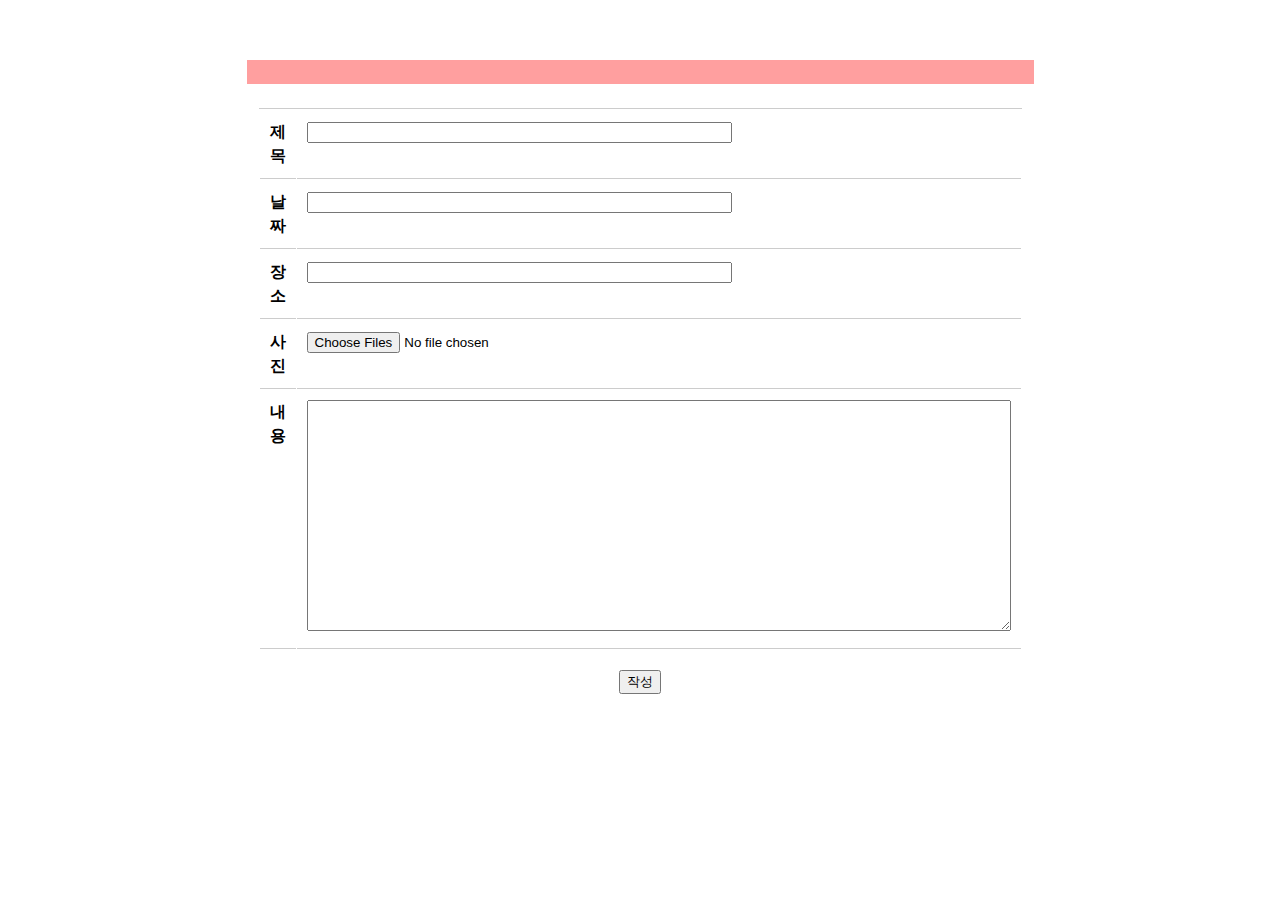
<file: src/main/resources/static/templates/post.html>
<!DOCTYPE html>
<html lang="en">
  <head>
    <meta charset="UTF-8">
    <title>with US</title>
  </head>

  <style>
    table.table2{
      border-collapse: separate;
      border-spacing: 1px;
      text-align: left;
      line-height: 1.5;
      border-top: 1px solid #ccc;
      margin : 20px 10px;
    }
    table.table2 tr {
      width: 50px;
      padding: 10px;
      font-weight: bold;
      vertical-align: top;
      border-bottom: 1px solid #ccc;
    }
    table.table2 td {
      width: 100px;
      padding: 10px;
      vertical-align: top;
      border-bottom: 1px solid #ccc;
    }
  </style>

  <body>
  <form method = "get" action = "write_action.php">
    <table  style="padding-top:50px" align = center width=700 border=0 cellpadding=2 >
      <tr>
        <td height=20 align= center bgcolor=#FF9F9F><font color=white></font></td>
      </tr>
      <tr>
        <td bgcolor=white>
          <table class = "table2">
            <tr>
              <td>제목</td>
              <td><input type = text name = title size=50></td>
            </tr>
            <tr>
              <td>날짜</td>
              <td><input type = text name = title size=50></td>
            </tr>
            <tr>
              <td>장소</td>
              <td><input type = text name = title size=50></td>
            </tr>
            <tr>
              <td>사진</td>
              <td><input type="file" class="real-upload" accept="image/*" required multiple></td>
            </tr>
            <tr>
              <td>내용</td>
              <td><textarea name = content cols=85 rows=15></textarea></td>
            </tr>
          </table>

          <center>
            <input type = "submit" value="작성">
          </center>
        </td>
      </tr>
    </table>
  </form>
  </body>
</html>

<html>
  <body>
    <input type="file" class="real-upload" accept="image/*" required multiple style="display: none;">
    <div class="upload"></div>
    <script>
      const realUpload = document.querySelector('.real-upload');
      const upload = document.querySelector('.upload');

      upload.addEventListener('click', () => realUpload.click());
    </script>
  </body>
</html>
</file>
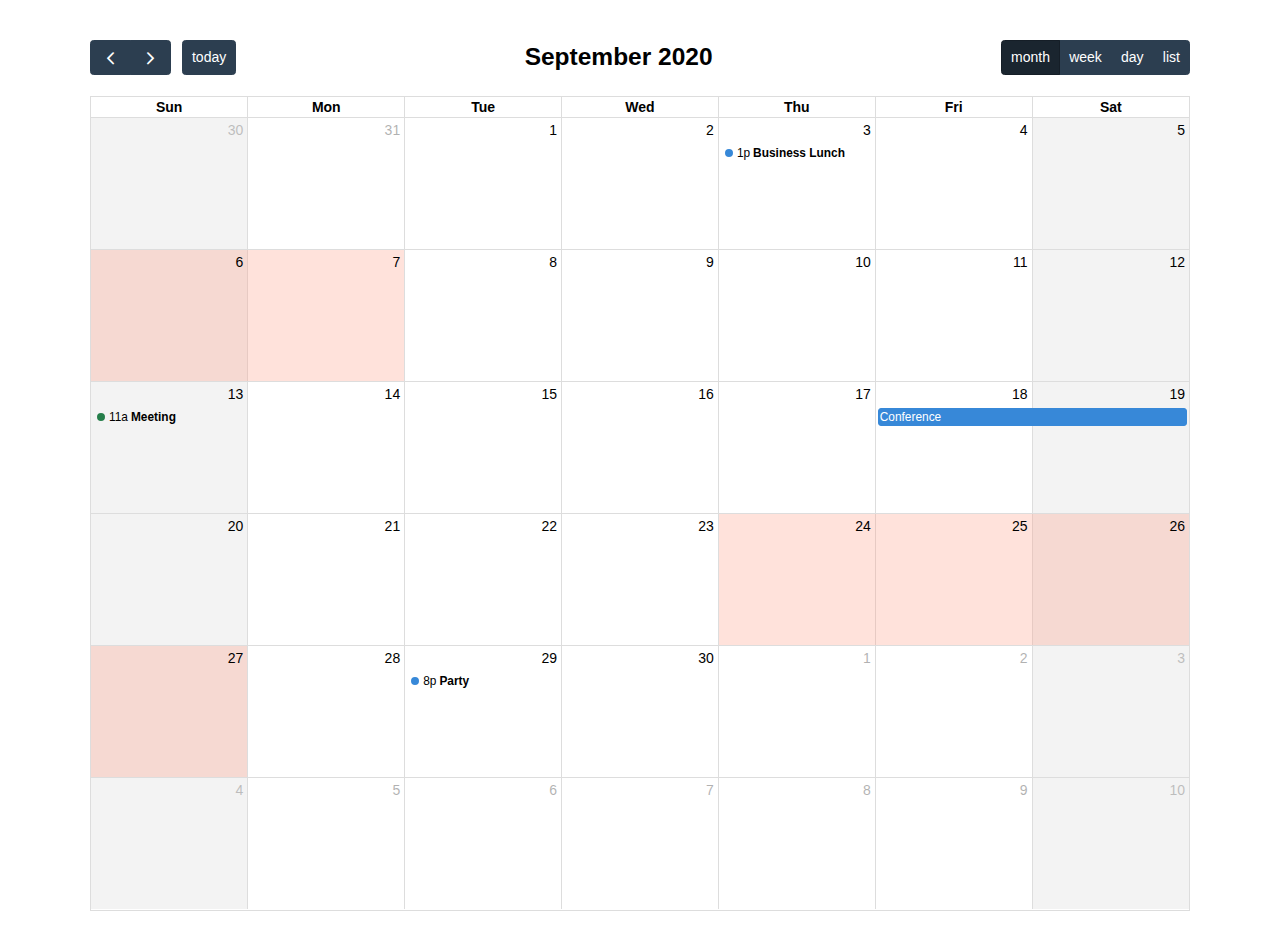
<file: src/main/webapp/resources/examples/background-events.html>
<!DOCTYPE html>
<html>
<head>
<meta charset='utf-8' />
<link href='../lib/main.css' rel='stylesheet' />
<script src='../lib/main.js'></script>
<script>

  document.addEventListener('DOMContentLoaded', function() {
    var calendarEl = document.getElementById('calendar');

    var calendar = new FullCalendar.Calendar(calendarEl, {
      headerToolbar: {
        left: 'prev,next today',
        center: 'title',
        right: 'dayGridMonth,timeGridWeek,timeGridDay,listMonth'
      },
      initialDate: '2020-09-12',
      navLinks: true, // can click day/week names to navigate views
      businessHours: true, // display business hours
      editable: true,
      selectable: true,
      events: [
        {
          title: 'Business Lunch',
          start: '2020-09-03T13:00:00',
          constraint: 'businessHours'
        },
        {
          title: 'Meeting',
          start: '2020-09-13T11:00:00',
          constraint: 'availableForMeeting', // defined below
          color: '#257e4a'
        },
        {
          title: 'Conference',
          start: '2020-09-18',
          end: '2020-09-20'
        },
        {
          title: 'Party',
          start: '2020-09-29T20:00:00'
        },

        // areas where "Meeting" must be dropped
        {
          groupId: 'availableForMeeting',
          start: '2020-09-11T10:00:00',
          end: '2020-09-11T16:00:00',
          display: 'background'
        },
        {
          groupId: 'availableForMeeting',
          start: '2020-09-13T10:00:00',
          end: '2020-09-13T16:00:00',
          display: 'background'
        },

        // red areas where no events can be dropped
        {
          start: '2020-09-24',
          end: '2020-09-28',
          overlap: false,
          display: 'background',
          color: '#ff9f89'
        },
        {
          start: '2020-09-06',
          end: '2020-09-08',
          overlap: false,
          display: 'background',
          color: '#ff9f89'
        }
      ]
    });

    calendar.render();
  });

</script>
<style>

  body {
    margin: 40px 10px;
    padding: 0;
    font-family: Arial, Helvetica Neue, Helvetica, sans-serif;
    font-size: 14px;
  }

  #calendar {
    max-width: 1100px;
    margin: 0 auto;
  }

</style>
</head>
<body>

  <div id='calendar'></div>

</body>
</html>
</file>
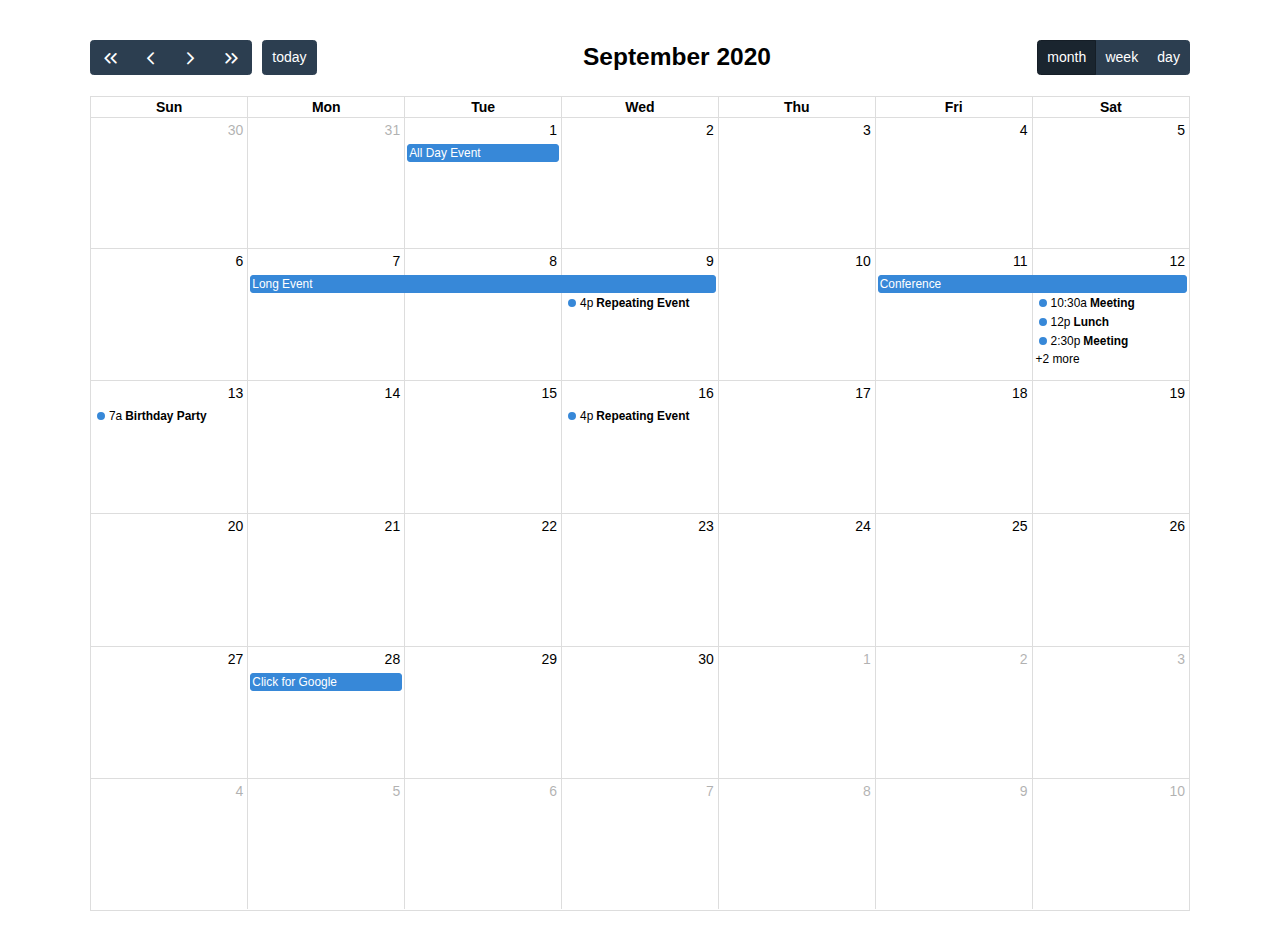
<file: src/main/webapp/resources/examples/daygrid-views.html>
<!DOCTYPE html>
<html>
<head>
<meta charset='utf-8' />
<link href='../lib/main.css' rel='stylesheet' />
<script src='../lib/main.js'></script>
<script>

  document.addEventListener('DOMContentLoaded', function() {
    var calendarEl = document.getElementById('calendar');

    var calendar = new FullCalendar.Calendar(calendarEl, {
      headerToolbar: {
        left: 'prevYear,prev,next,nextYear today',
        center: 'title',
        right: 'dayGridMonth,dayGridWeek,dayGridDay'
      },
      initialDate: '2020-09-12',
      navLinks: true, // can click day/week names to navigate views
      editable: true,
      dayMaxEvents: true, // allow "more" link when too many events
      events: [
        {
          title: 'All Day Event',
          start: '2020-09-01'
        },
        {
          title: 'Long Event',
          start: '2020-09-07',
          end: '2020-09-10'
        },
        {
          groupId: 999,
          title: 'Repeating Event',
          start: '2020-09-09T16:00:00'
        },
        {
          groupId: 999,
          title: 'Repeating Event',
          start: '2020-09-16T16:00:00'
        },
        {
          title: 'Conference',
          start: '2020-09-11',
          end: '2020-09-13'
        },
        {
          title: 'Meeting',
          start: '2020-09-12T10:30:00',
          end: '2020-09-12T12:30:00'
        },
        {
          title: 'Lunch',
          start: '2020-09-12T12:00:00'
        },
        {
          title: 'Meeting',
          start: '2020-09-12T14:30:00'
        },
        {
          title: 'Happy Hour',
          start: '2020-09-12T17:30:00'
        },
        {
          title: 'Dinner',
          start: '2020-09-12T20:00:00'
        },
        {
          title: 'Birthday Party',
          start: '2020-09-13T07:00:00'
        },
        {
          title: 'Click for Google',
          url: 'http://google.com/',
          start: '2020-09-28'
        }
      ]
    });

    calendar.render();
  });

</script>
<style>

  body {
    margin: 40px 10px;
    padding: 0;
    font-family: Arial, Helvetica Neue, Helvetica, sans-serif;
    font-size: 14px;
  }

  #calendar {
    max-width: 1100px;
    margin: 0 auto;
  }

</style>
</head>
<body>

  <div id='calendar'></div>

</body>
</html>
</file>
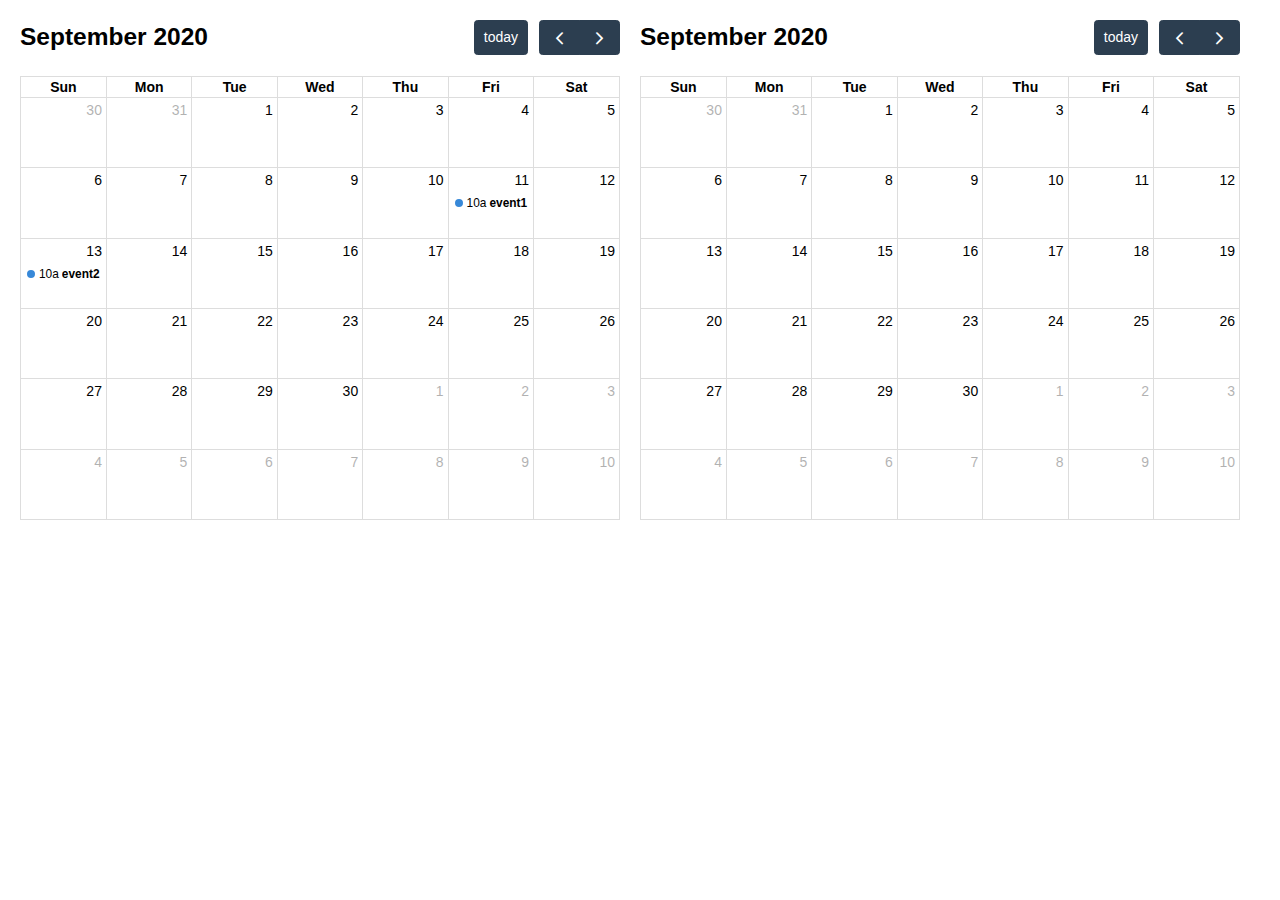
<file: src/main/webapp/resources/examples/external-dragging-2cals.html>
<!DOCTYPE html>
<html>
<head>
<meta charset='utf-8' />
<link href='../lib/main.css' rel='stylesheet' />
<script src='../lib/main.js'></script>
<script>

  document.addEventListener('DOMContentLoaded', function() {
    var srcCalendarEl = document.getElementById('source-calendar');
    var destCalendarEl = document.getElementById('destination-calendar');

    var srcCalendar = new FullCalendar.Calendar(srcCalendarEl, {
      editable: true,
      initialDate: '2020-09-12',
      events: [
        {
          title: 'event1',
          start: '2020-09-11T10:00:00',
          end: '2020-09-11T16:00:00'
        },
        {
          title: 'event2',
          start: '2020-09-13T10:00:00',
          end: '2020-09-13T16:00:00'
        }
      ],
      eventLeave: function(info) {
        console.log('event left!', info.event);
      }
    });

    var destCalendar = new FullCalendar.Calendar(destCalendarEl, {
      initialDate: '2020-09-12',
      editable: true,
      droppable: true, // will let it receive events!
      eventReceive: function(info) {
        console.log('event received!', info.event);
      }
    });

    srcCalendar.render();
    destCalendar.render();
  });

</script>
<style>

  body {
    margin: 20px 0 0 20px;
    font-size: 14px;
    font-family: Arial, Helvetica Neue, Helvetica, sans-serif;
  }

  #source-calendar,
  #destination-calendar {
    float: left;
    width: 600px;
    margin: 0 20px 20px 0;
  }

</style>
</head>
<body>

  <div id='source-calendar'></div>
  <div id='destination-calendar'></div>

</body>
</html>
</file>
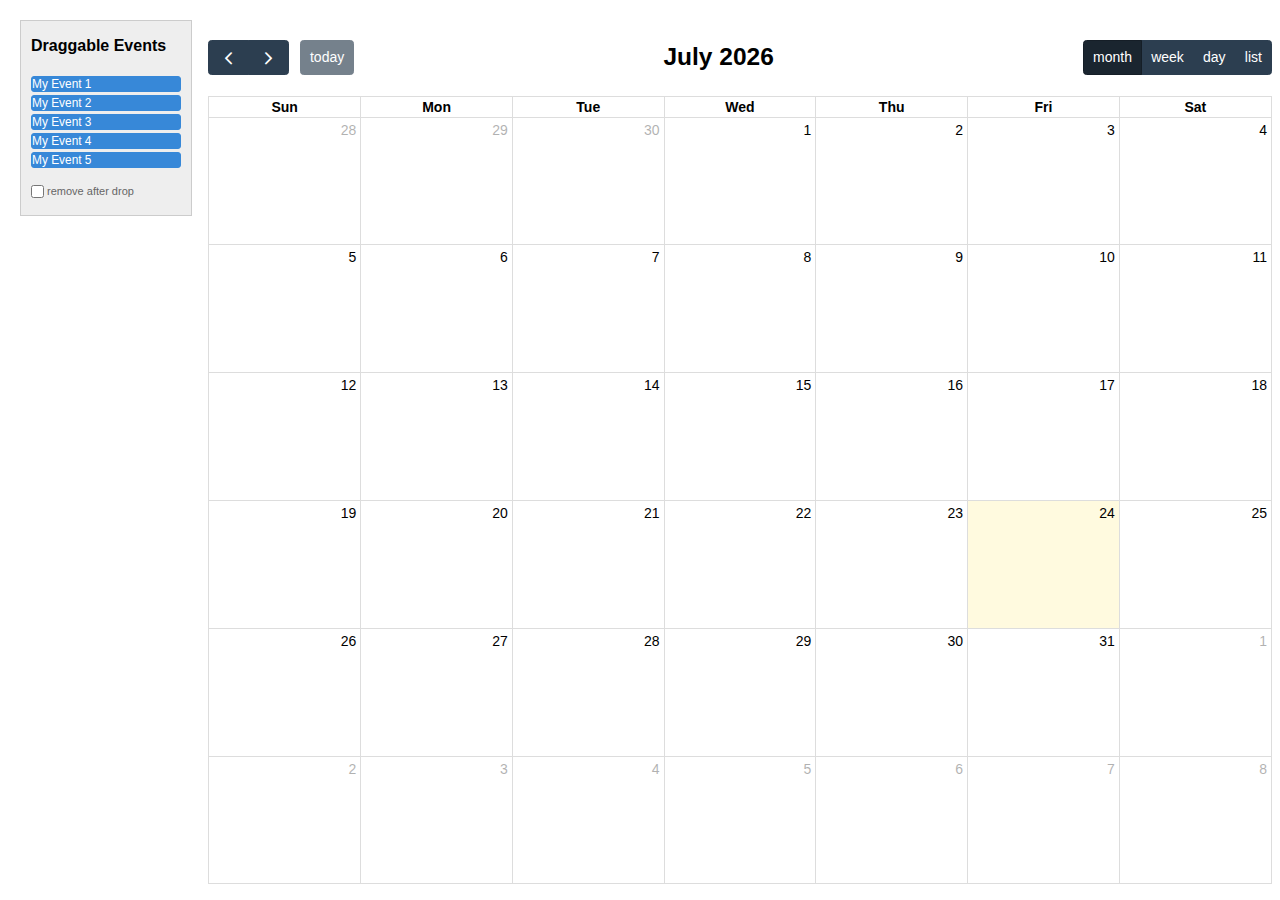
<file: src/main/webapp/resources/examples/external-dragging-builtin.html>
<!DOCTYPE html>
<html>
<head>
<meta charset='utf-8' />
<link href='../lib/main.css' rel='stylesheet' />
<script src='../lib/main.js'></script>
<script>

  document.addEventListener('DOMContentLoaded', function() {

    /* initialize the external events
    -----------------------------------------------------------------*/

    var containerEl = document.getElementById('external-events-list');
    new FullCalendar.Draggable(containerEl, {
      itemSelector: '.fc-event',
      eventData: function(eventEl) {
        return {
          title: eventEl.innerText.trim()
        }
      }
    });

    //// the individual way to do it
    // var containerEl = document.getElementById('external-events-list');
    // var eventEls = Array.prototype.slice.call(
    //   containerEl.querySelectorAll('.fc-event')
    // );
    // eventEls.forEach(function(eventEl) {
    //   new FullCalendar.Draggable(eventEl, {
    //     eventData: {
    //       title: eventEl.innerText.trim(),
    //     }
    //   });
    // });

    /* initialize the calendar
    -----------------------------------------------------------------*/

    var calendarEl = document.getElementById('calendar');
    var calendar = new FullCalendar.Calendar(calendarEl, {
      headerToolbar: {
        left: 'prev,next today',
        center: 'title',
        right: 'dayGridMonth,timeGridWeek,timeGridDay,listWeek'
      },
      editable: true,
      droppable: true, // this allows things to be dropped onto the calendar
      drop: function(arg) {
        // is the "remove after drop" checkbox checked?
        if (document.getElementById('drop-remove').checked) {
          // if so, remove the element from the "Draggable Events" list
          arg.draggedEl.parentNode.removeChild(arg.draggedEl);
        }
      }
    });
    calendar.render();

  });

</script>
<style>

  body {
    margin-top: 40px;
    font-size: 14px;
    font-family: Arial, Helvetica Neue, Helvetica, sans-serif;
  }

  #external-events {
    position: fixed;
    left: 20px;
    top: 20px;
    width: 150px;
    padding: 0 10px;
    border: 1px solid #ccc;
    background: #eee;
    text-align: left;
  }

  #external-events h4 {
    font-size: 16px;
    margin-top: 0;
    padding-top: 1em;
  }

  #external-events .fc-event {
    margin: 3px 0;
    cursor: move;
  }

  #external-events p {
    margin: 1.5em 0;
    font-size: 11px;
    color: #666;
  }

  #external-events p input {
    margin: 0;
    vertical-align: middle;
  }

  #calendar-wrap {
    margin-left: 200px;
  }

  #calendar {
    max-width: 1100px;
    margin: 0 auto;
  }

</style>
</head>
<body>
  <div id='wrap'>

    <div id='external-events'>
      <h4>Draggable Events</h4>

      <div id='external-events-list'>
        <div class='fc-event fc-h-event fc-daygrid-event fc-daygrid-block-event'>
          <div class='fc-event-main'>My Event 1</div>
        </div>
        <div class='fc-event fc-h-event fc-daygrid-event fc-daygrid-block-event'>
          <div class='fc-event-main'>My Event 2</div>
        </div>
        <div class='fc-event fc-h-event fc-daygrid-event fc-daygrid-block-event'>
          <div class='fc-event-main'>My Event 3</div>
        </div>
        <div class='fc-event fc-h-event fc-daygrid-event fc-daygrid-block-event'>
          <div class='fc-event-main'>My Event 4</div>
        </div>
        <div class='fc-event fc-h-event fc-daygrid-event fc-daygrid-block-event'>
          <div class='fc-event-main'>My Event 5</div>
        </div>
      </div>

      <p>
        <input type='checkbox' id='drop-remove' />
        <label for='drop-remove'>remove after drop</label>
      </p>
    </div>

    <div id='calendar-wrap'>
      <div id='calendar'></div>
    </div>

  </div>
</body>
</html>
</file>
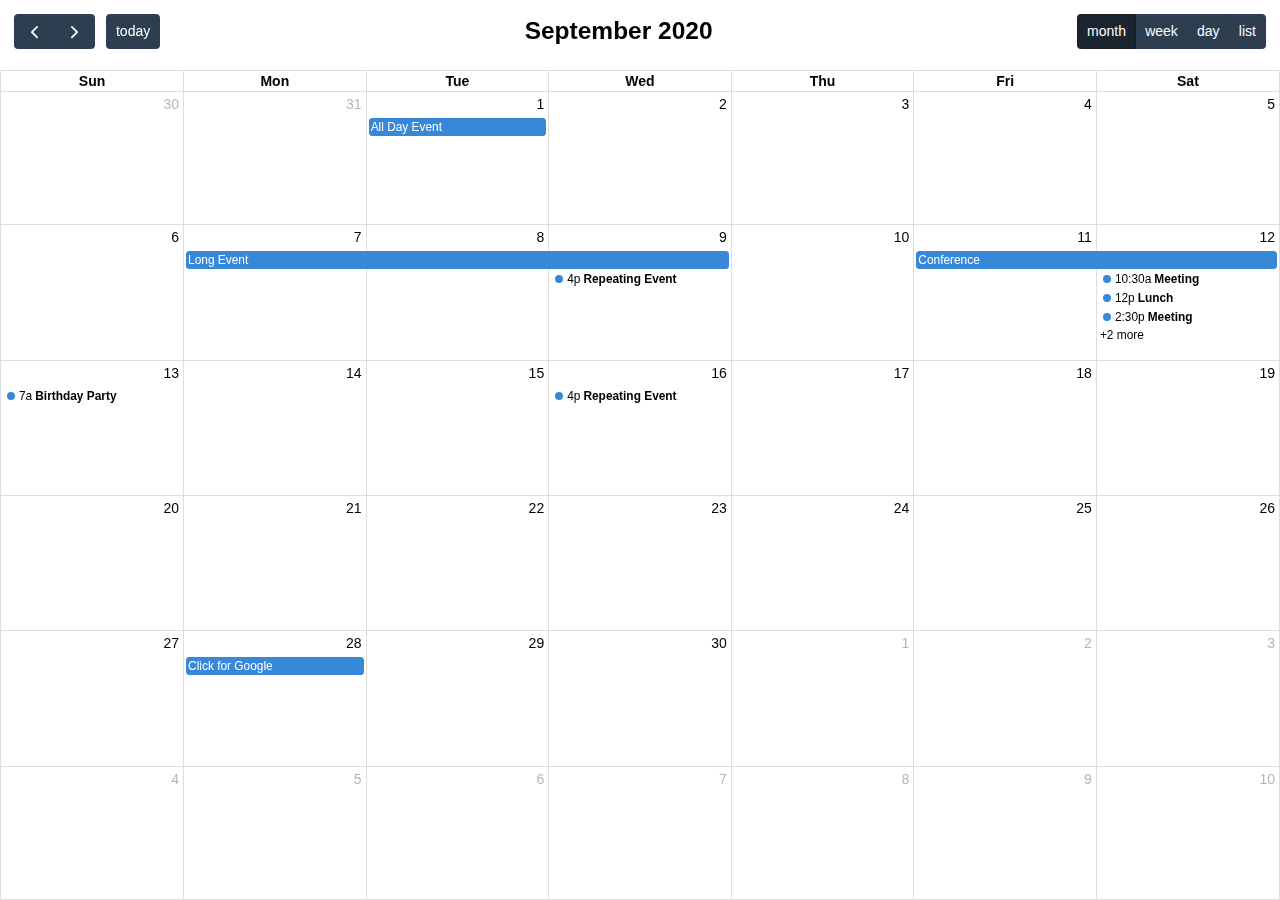
<file: src/main/webapp/resources/examples/full-height.html>
<!DOCTYPE html>
<html>
<head>
<meta charset='utf-8' />
<link href='../lib/main.css' rel='stylesheet' />
<script src='../lib/main.js'></script>
<script>

  document.addEventListener('DOMContentLoaded', function() {
    var calendarEl = document.getElementById('calendar');

    var calendar = new FullCalendar.Calendar(calendarEl, {
      height: '100%',
      expandRows: true,
      slotMinTime: '08:00',
      slotMaxTime: '20:00',
      headerToolbar: {
        left: 'prev,next today',
        center: 'title',
        right: 'dayGridMonth,timeGridWeek,timeGridDay,listWeek'
      },
      initialView: 'dayGridMonth',
      initialDate: '2020-09-12',
      navLinks: true, // can click day/week names to navigate views
      editable: true,
      selectable: true,
      nowIndicator: true,
      dayMaxEvents: true, // allow "more" link when too many events
      events: [
        {
          title: 'All Day Event',
          start: '2020-09-01',
        },
        {
          title: 'Long Event',
          start: '2020-09-07',
          end: '2020-09-10'
        },
        {
          groupId: 999,
          title: 'Repeating Event',
          start: '2020-09-09T16:00:00'
        },
        {
          groupId: 999,
          title: 'Repeating Event',
          start: '2020-09-16T16:00:00'
        },
        {
          title: 'Conference',
          start: '2020-09-11',
          end: '2020-09-13'
        },
        {
          title: 'Meeting',
          start: '2020-09-12T10:30:00',
          end: '2020-09-12T12:30:00'
        },
        {
          title: 'Lunch',
          start: '2020-09-12T12:00:00'
        },
        {
          title: 'Meeting',
          start: '2020-09-12T14:30:00'
        },
        {
          title: 'Happy Hour',
          start: '2020-09-12T17:30:00'
        },
        {
          title: 'Dinner',
          start: '2020-09-12T20:00:00'
        },
        {
          title: 'Birthday Party',
          start: '2020-09-13T07:00:00'
        },
        {
          title: 'Click for Google',
          url: 'http://google.com/',
          start: '2020-09-28'
        }
      ]
    });

    calendar.render();
  });

</script>
<style>

  html, body {
    overflow: hidden; /* don't do scrollbars */
    font-family: Arial, Helvetica Neue, Helvetica, sans-serif;
    font-size: 14px;
  }

  #calendar-container {
    position: fixed;
    top: 0;
    left: 0;
    right: 0;
    bottom: 0;
  }

  .fc-header-toolbar {
    /*
    the calendar will be butting up against the edges,
    but let's scoot in the header's buttons
    */
    padding-top: 1em;
    padding-left: 1em;
    padding-right: 1em;
  }

</style>
</head>
<body>

  <div id='calendar-container'>
    <div id='calendar'></div>
  </div>

</body>
</html>
</file>
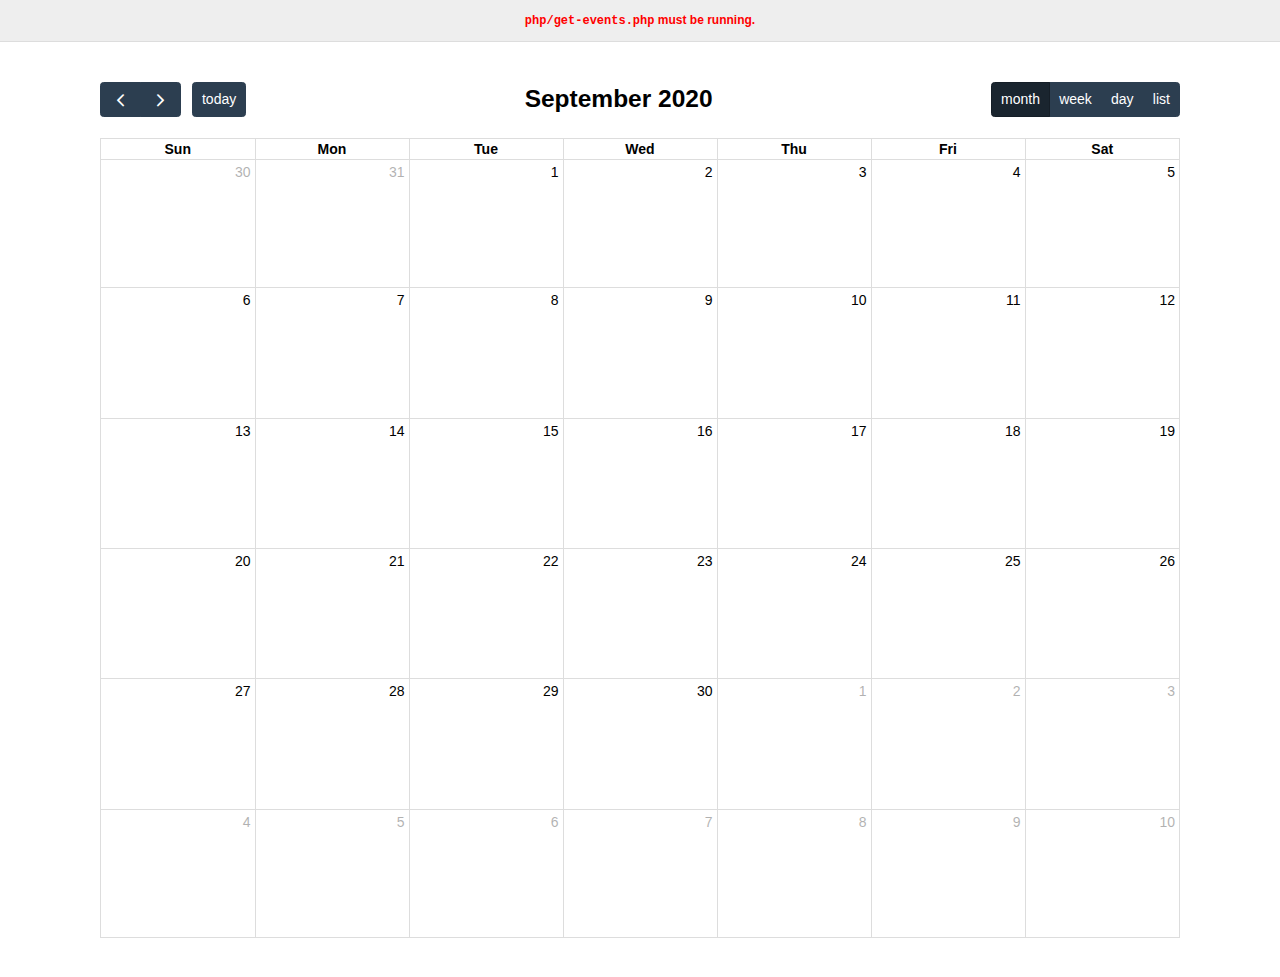
<file: src/main/webapp/resources/examples/json.html>
<!DOCTYPE html>
<html>
<head>
<meta charset='utf-8' />
<link href='../lib/main.css' rel='stylesheet' />
<script src='../lib/main.js'></script>
<script>

  document.addEventListener('DOMContentLoaded', function() {
    var calendarEl = document.getElementById('calendar');

    var calendar = new FullCalendar.Calendar(calendarEl, {
      headerToolbar: {
        left: 'prev,next today',
        center: 'title',
        right: 'dayGridMonth,timeGridWeek,timeGridDay,listWeek'
      },
      initialDate: '2020-09-12',
      editable: true,
      navLinks: true, // can click day/week names to navigate views
      dayMaxEvents: true, // allow "more" link when too many events
      events: {
        url: 'php/get-events.php',
        failure: function() {
          document.getElementById('script-warning').style.display = 'block'
        }
      },
      loading: function(bool) {
        document.getElementById('loading').style.display =
          bool ? 'block' : 'none';
      }
    });

    calendar.render();
  });

</script>
<style>

  body {
    margin: 0;
    padding: 0;
    font-family: Arial, Helvetica Neue, Helvetica, sans-serif;
    font-size: 14px;
  }

  #script-warning {
    display: none;
    background: #eee;
    border-bottom: 1px solid #ddd;
    padding: 0 10px;
    line-height: 40px;
    text-align: center;
    font-weight: bold;
    font-size: 12px;
    color: red;
  }

  #loading {
    display: none;
    position: absolute;
    top: 10px;
    right: 10px;
  }

  #calendar {
    max-width: 1100px;
    margin: 40px auto;
    padding: 0 10px;
  }

</style>
</head>
<body>

  <div id='script-warning'>
    <code>php/get-events.php</code> must be running.
  </div>

  <div id='loading'>loading...</div>

  <div id='calendar'></div>

</body>
</html>
</file>
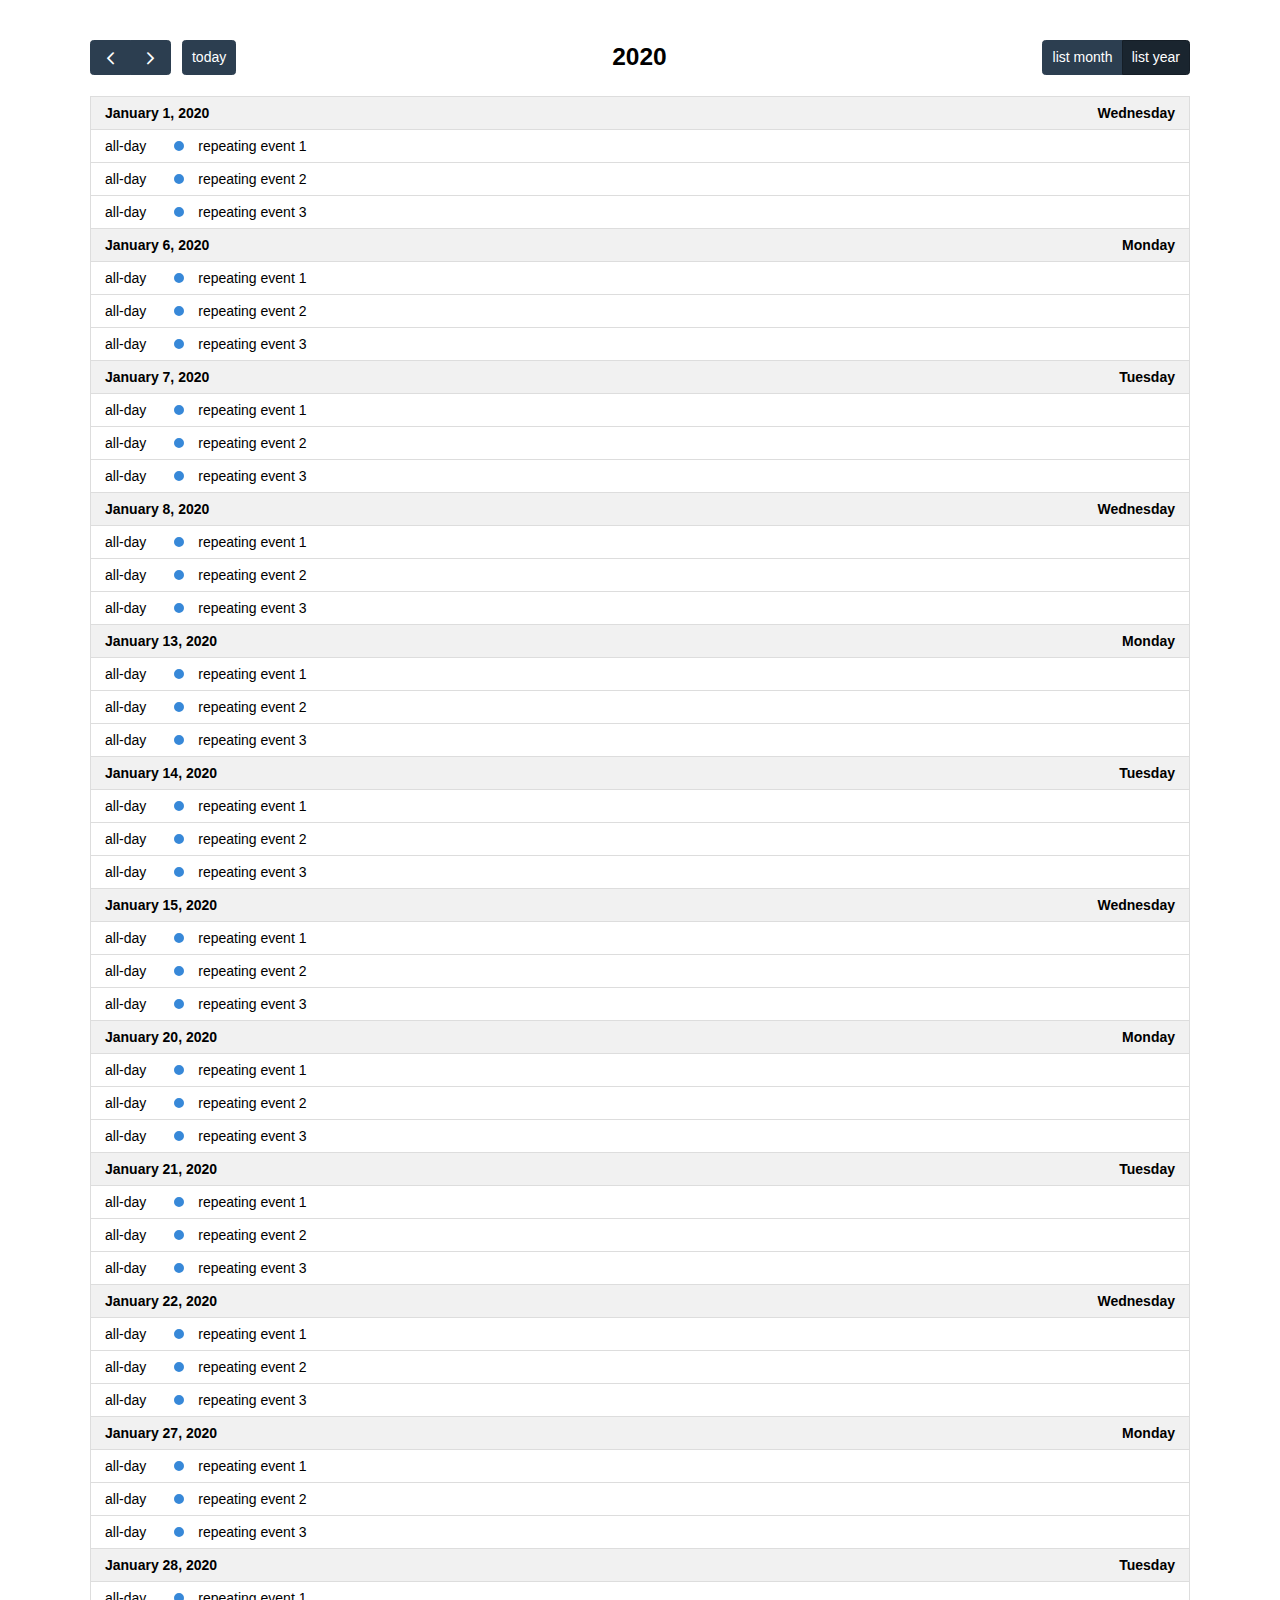
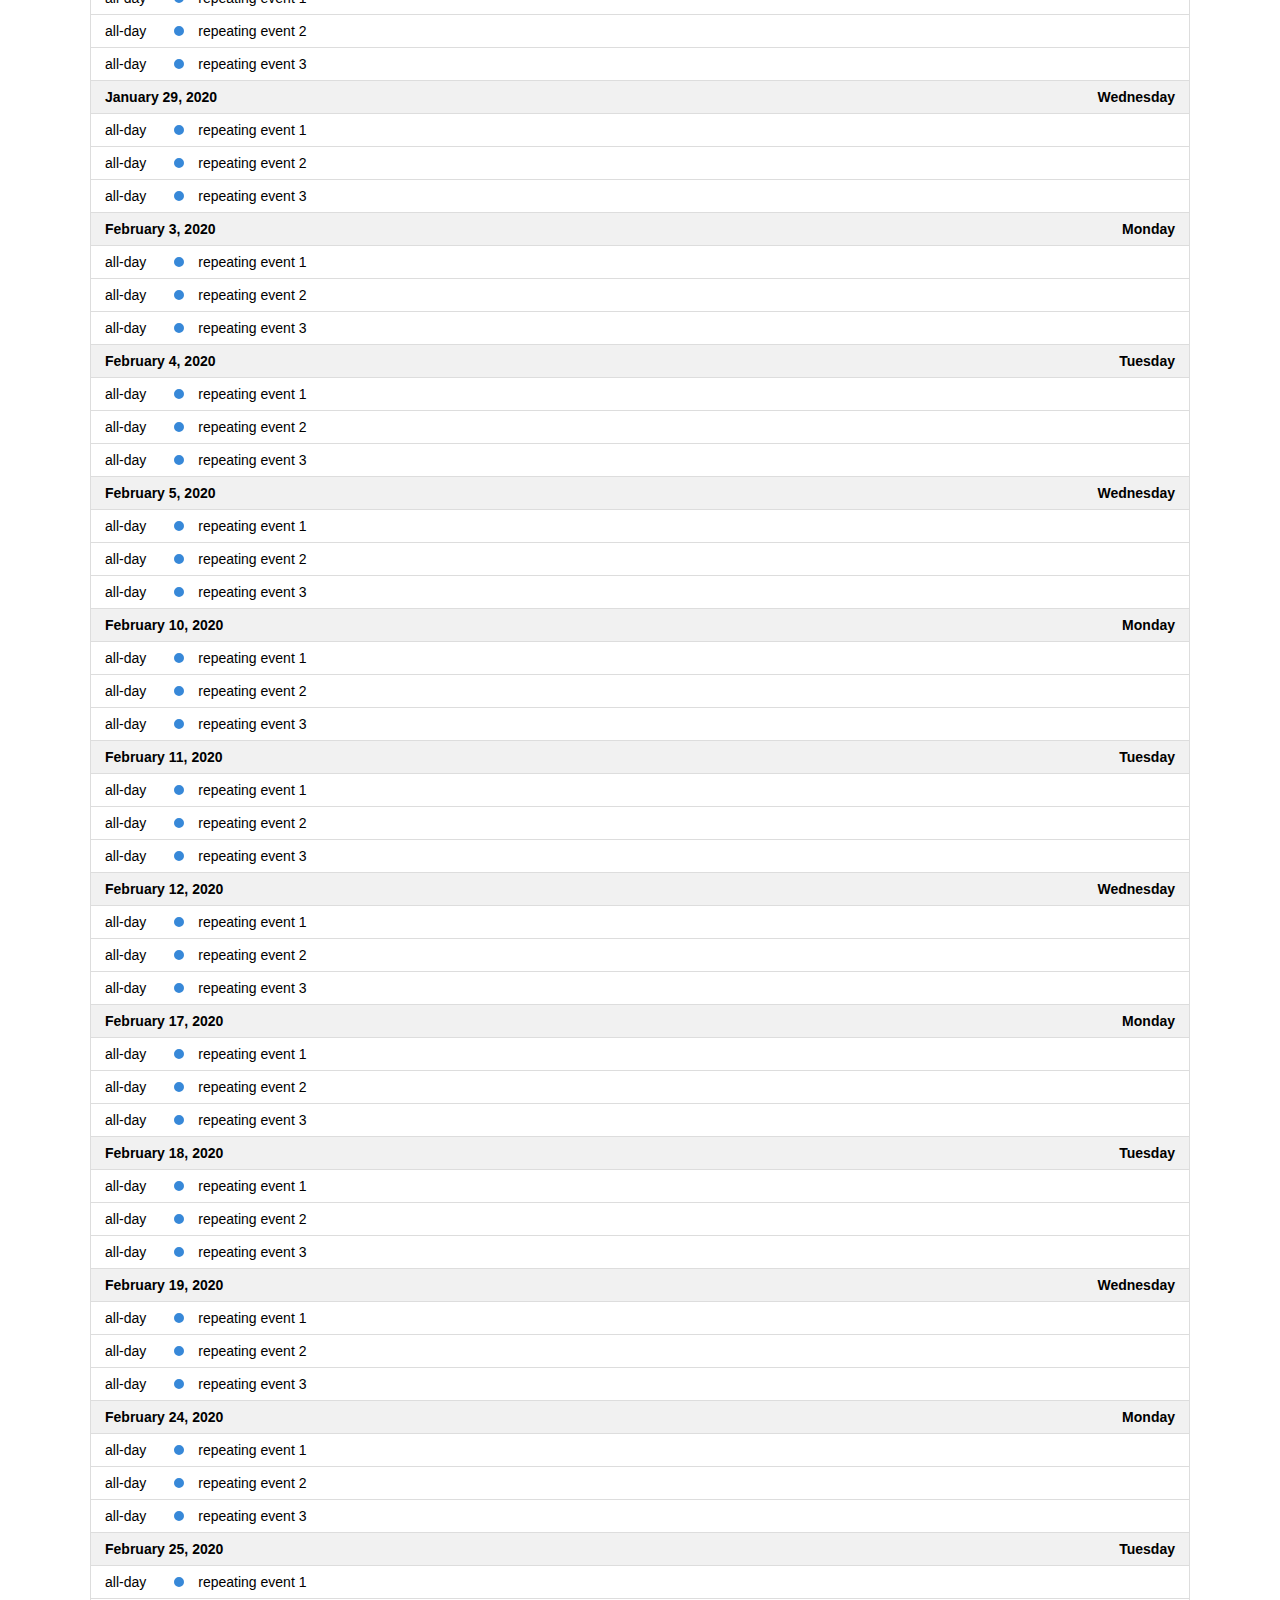
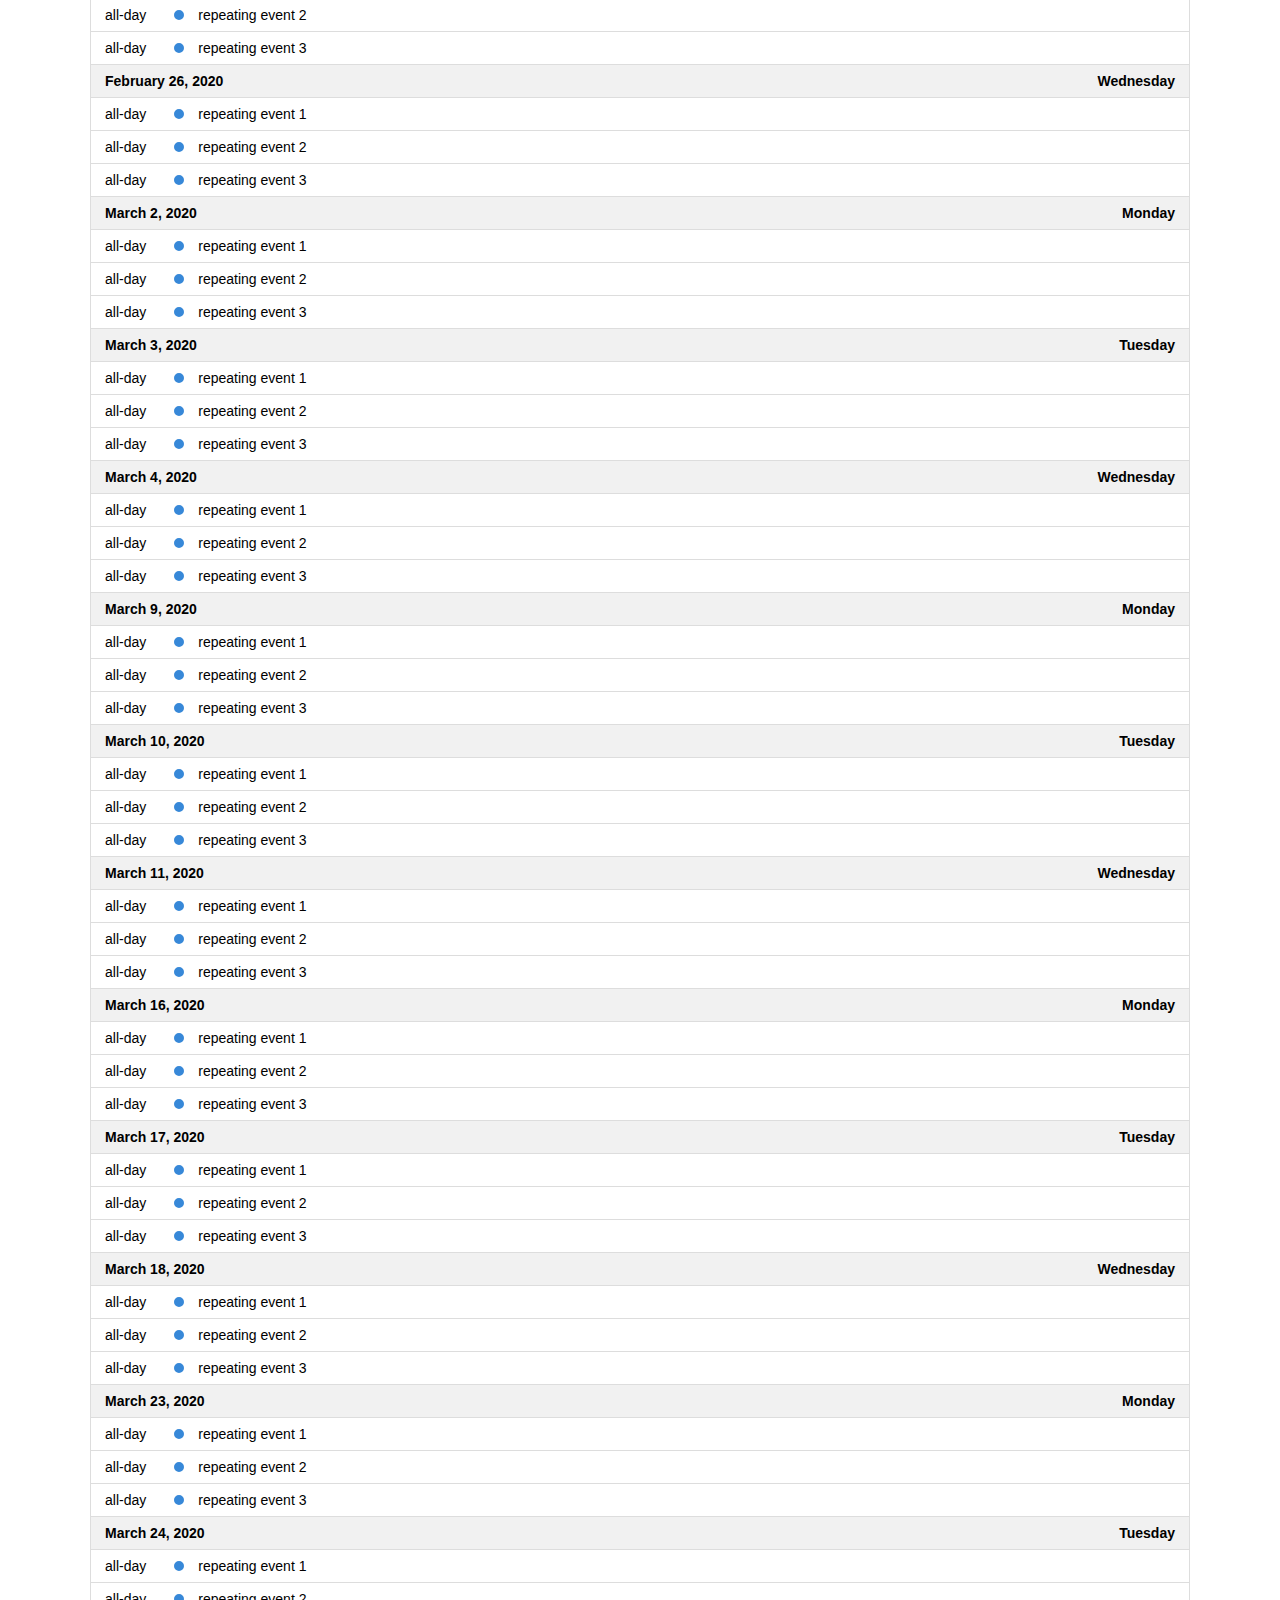
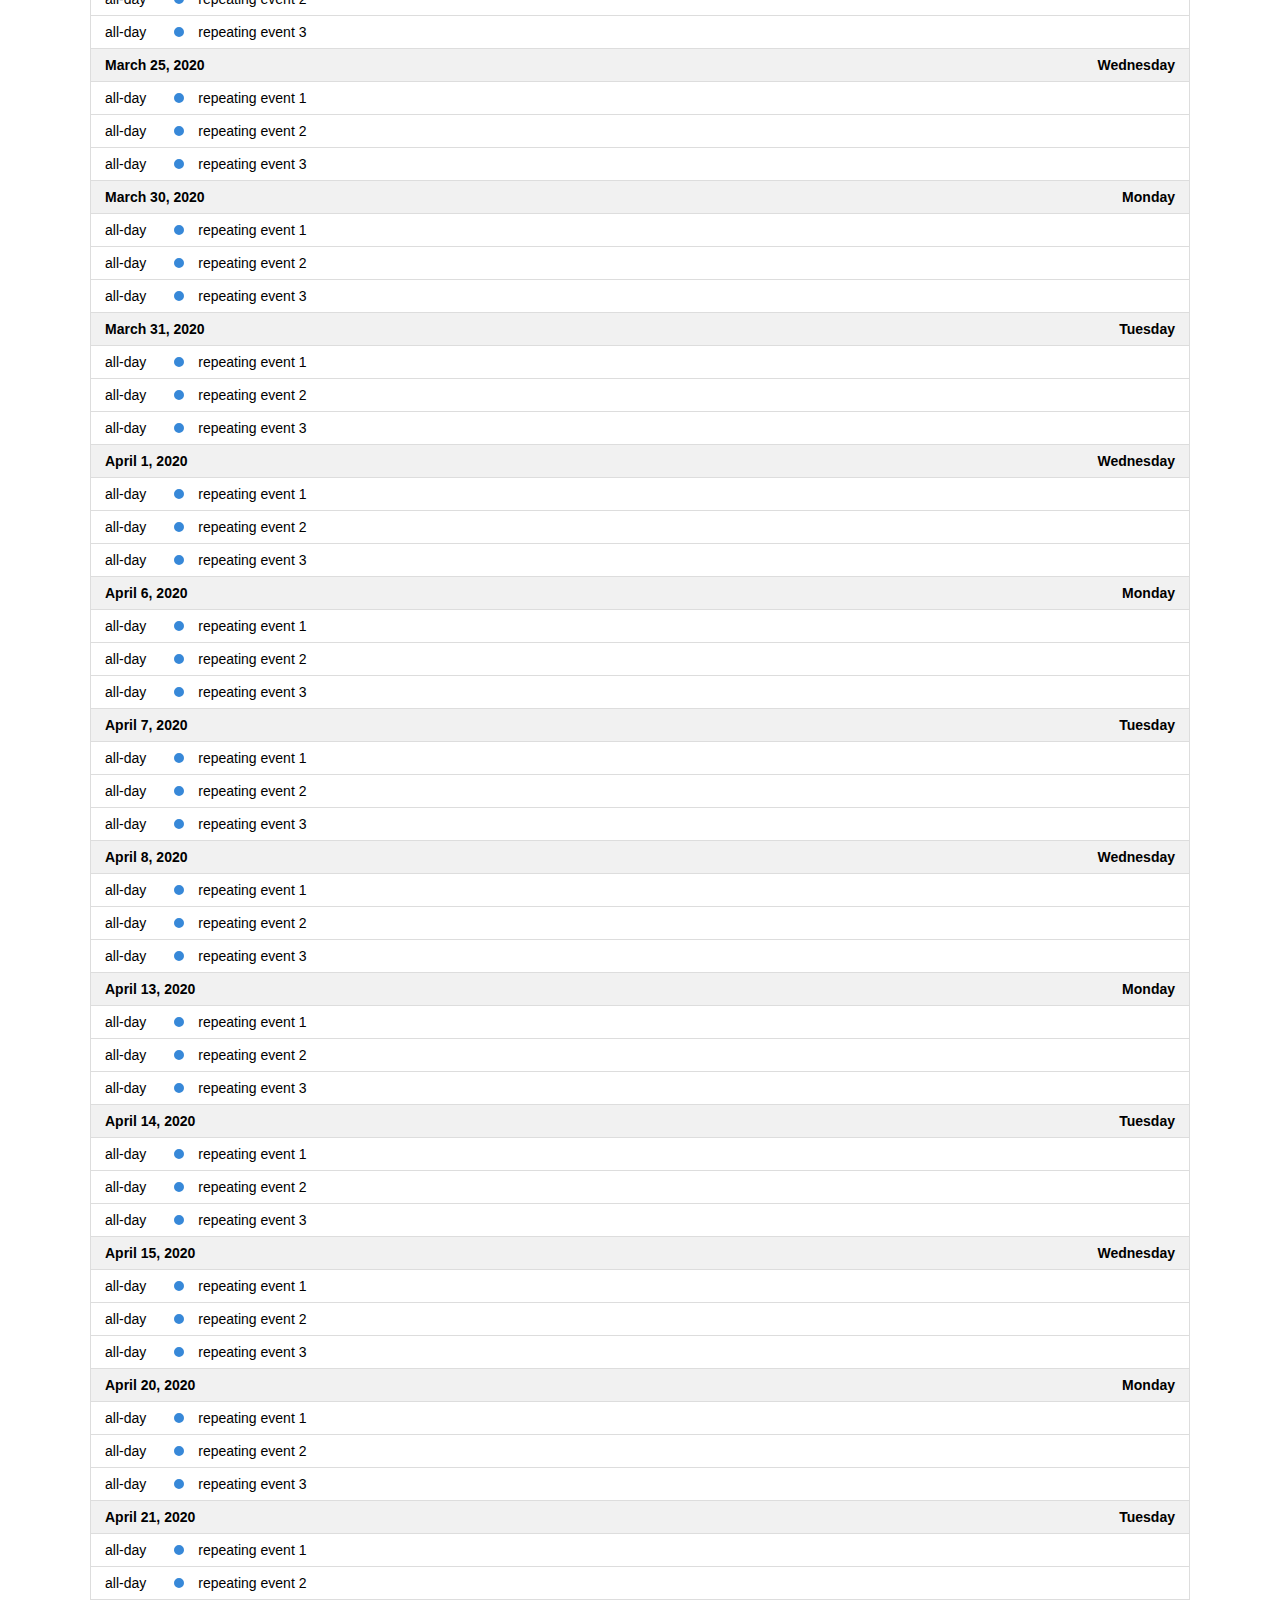
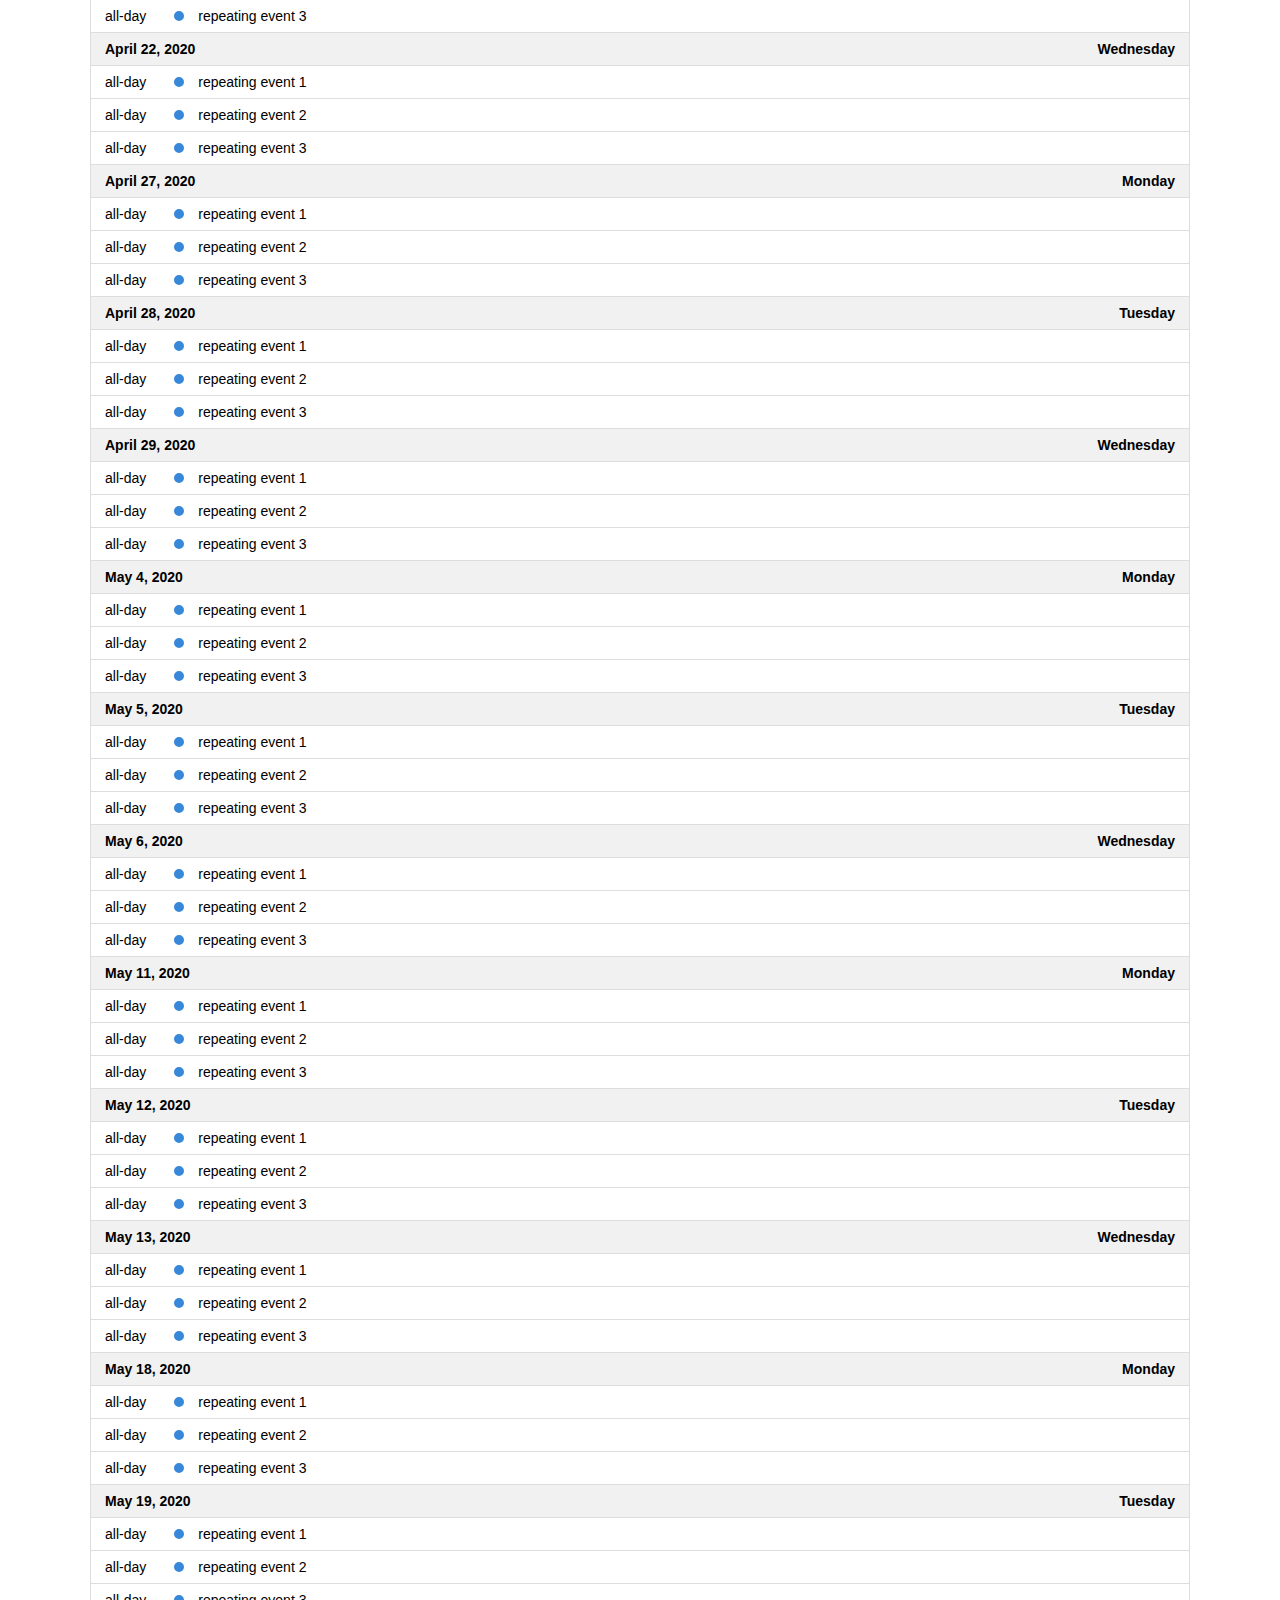
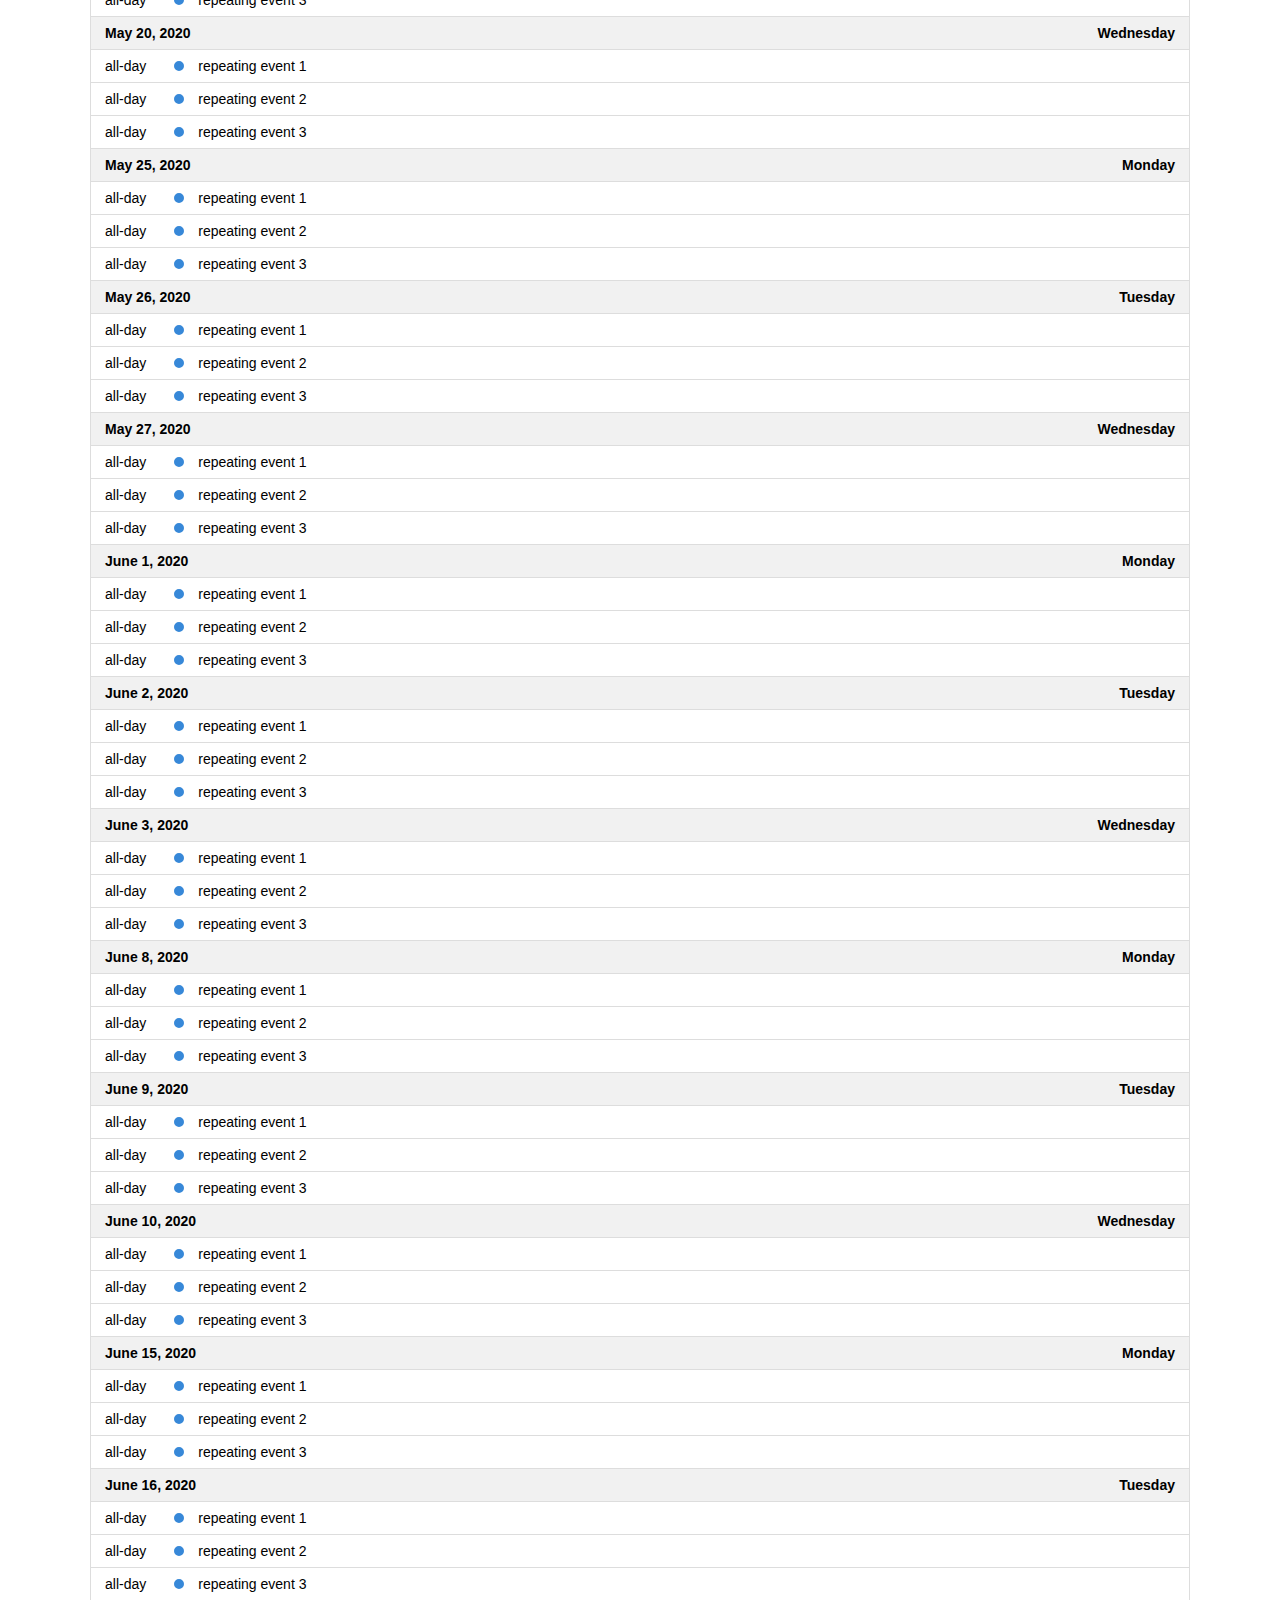
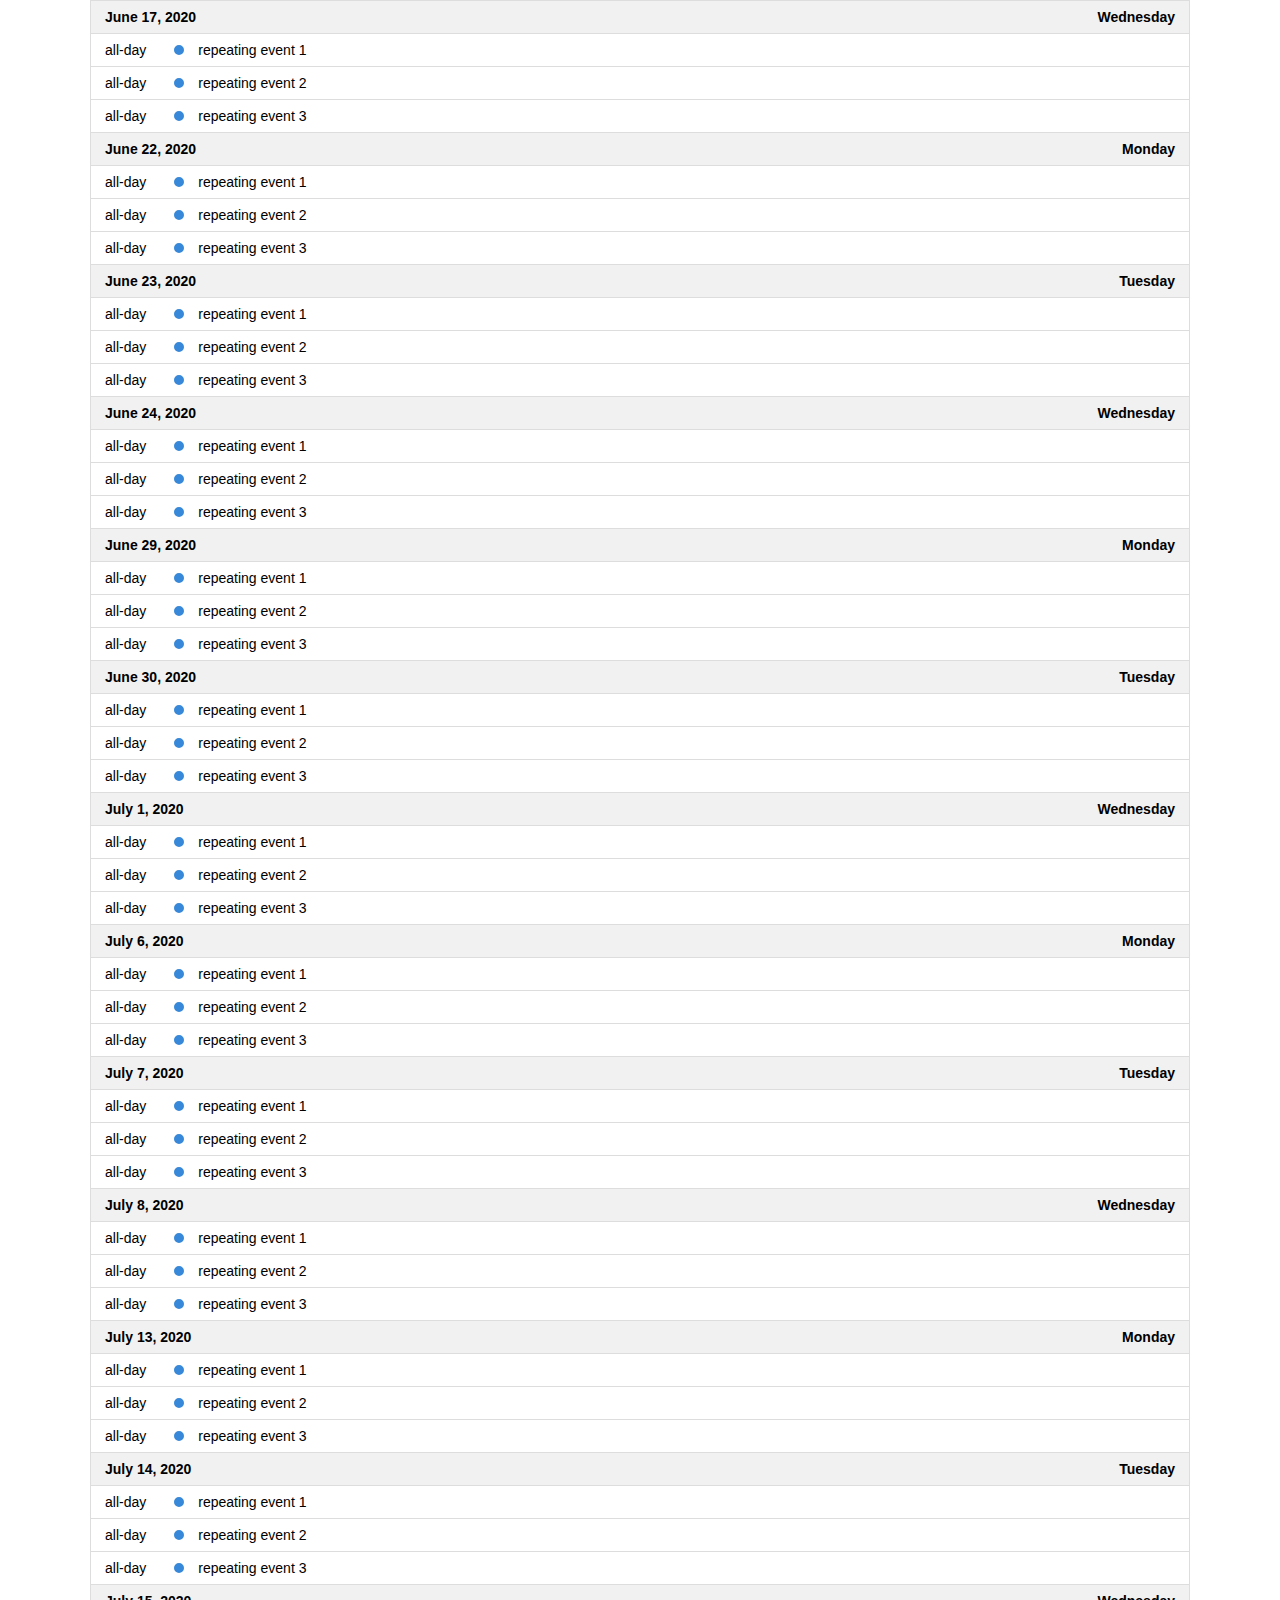
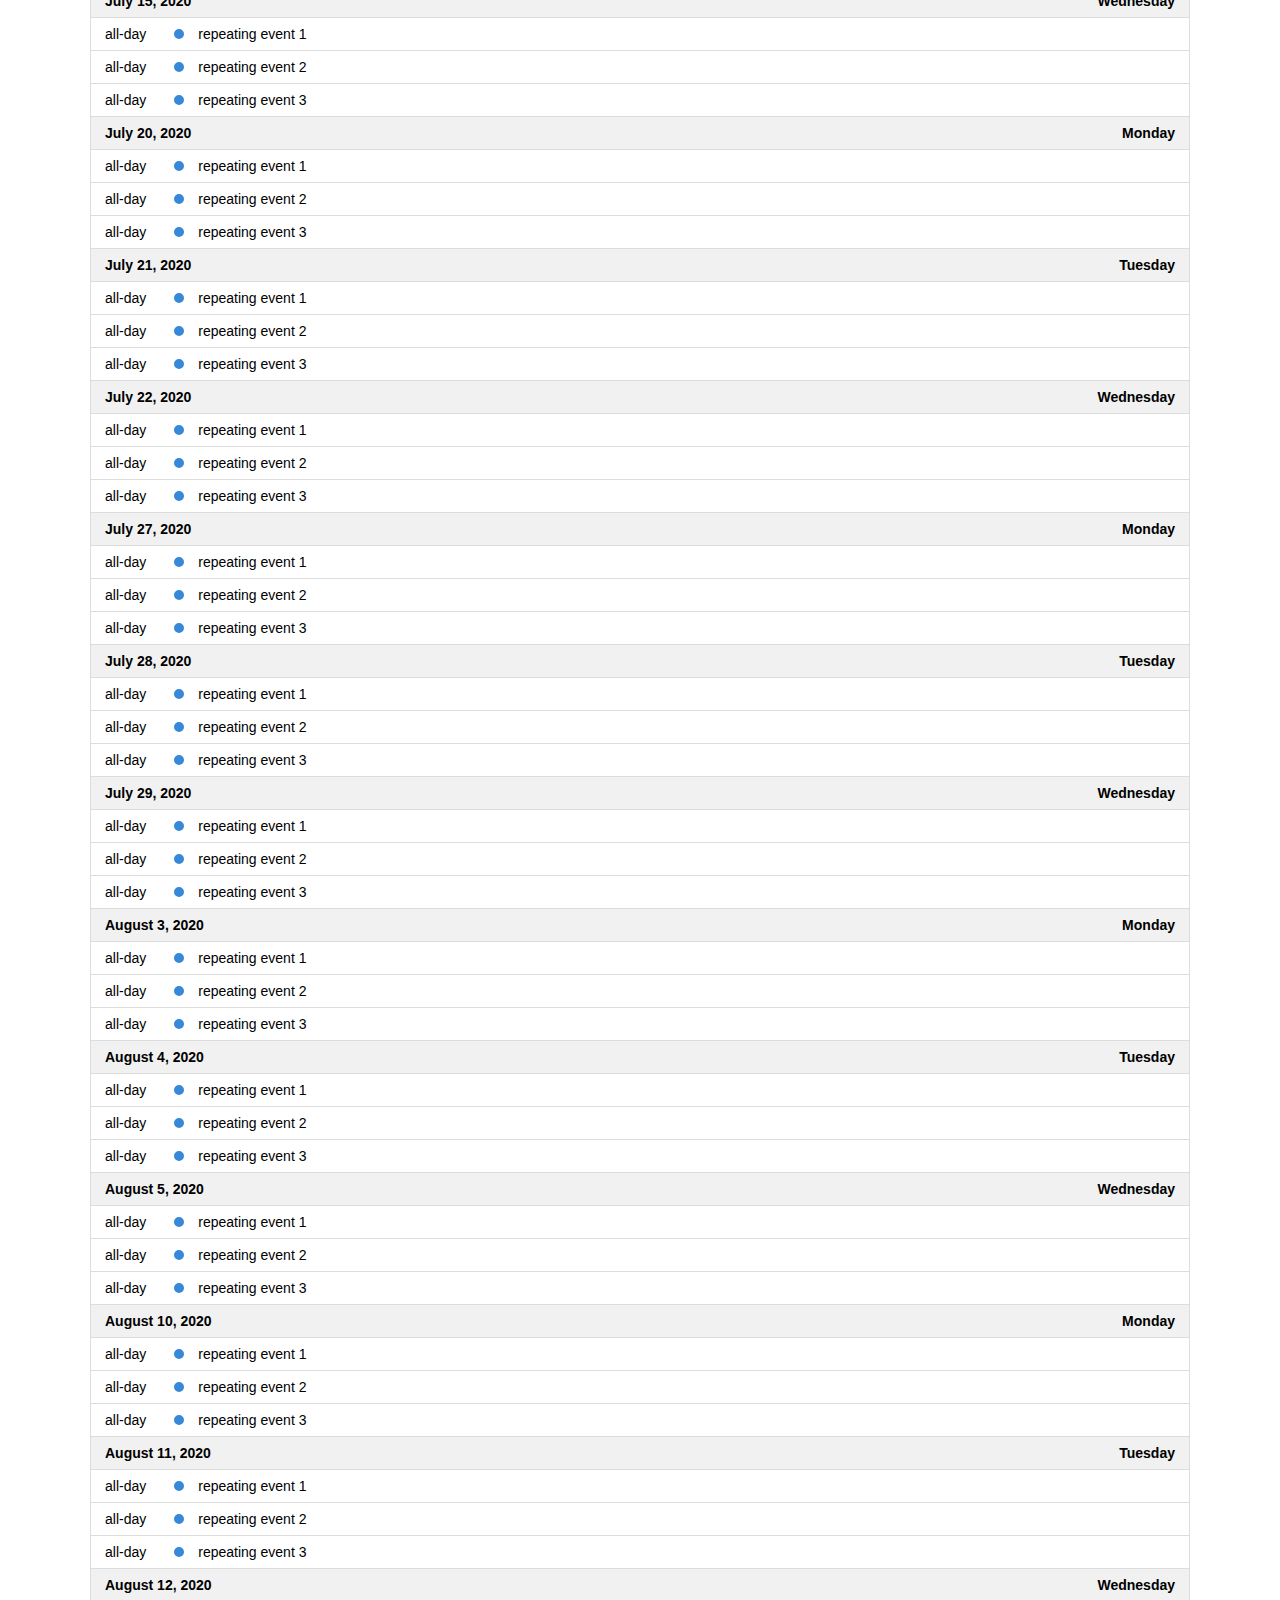
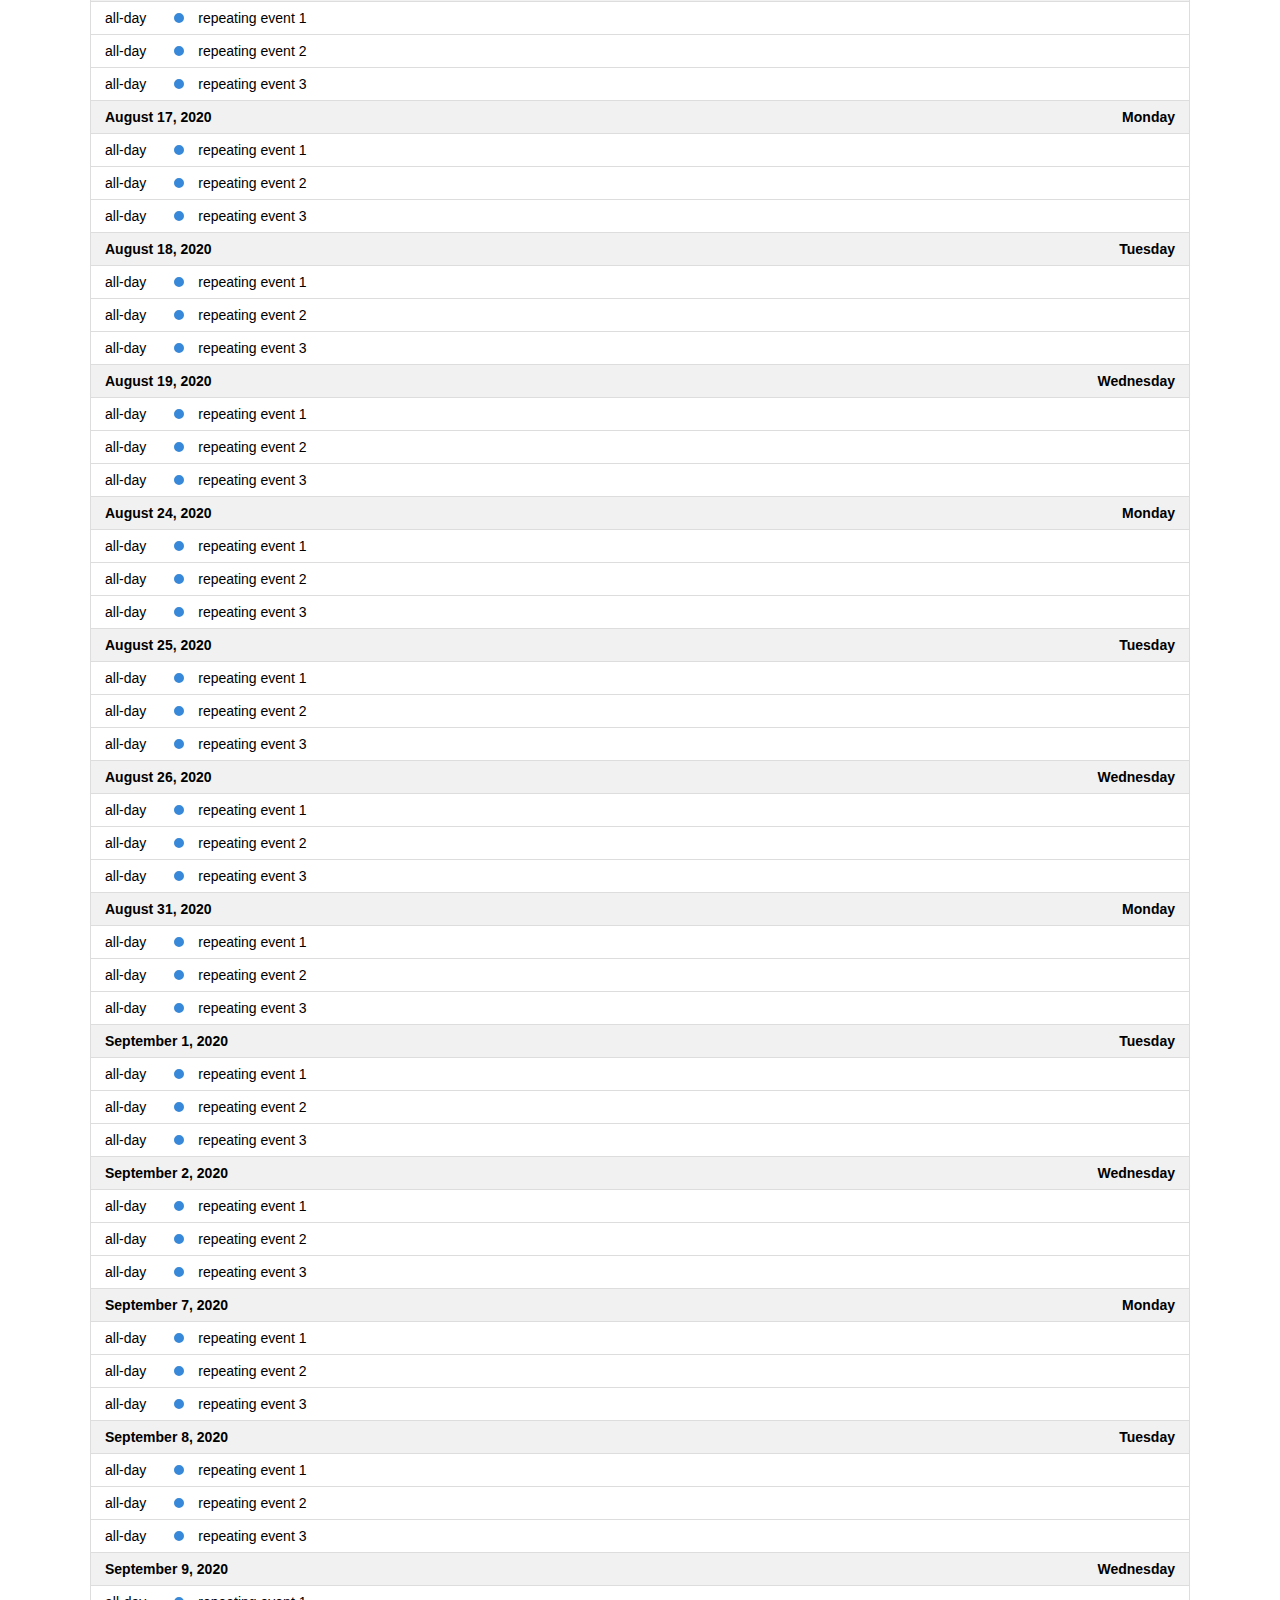
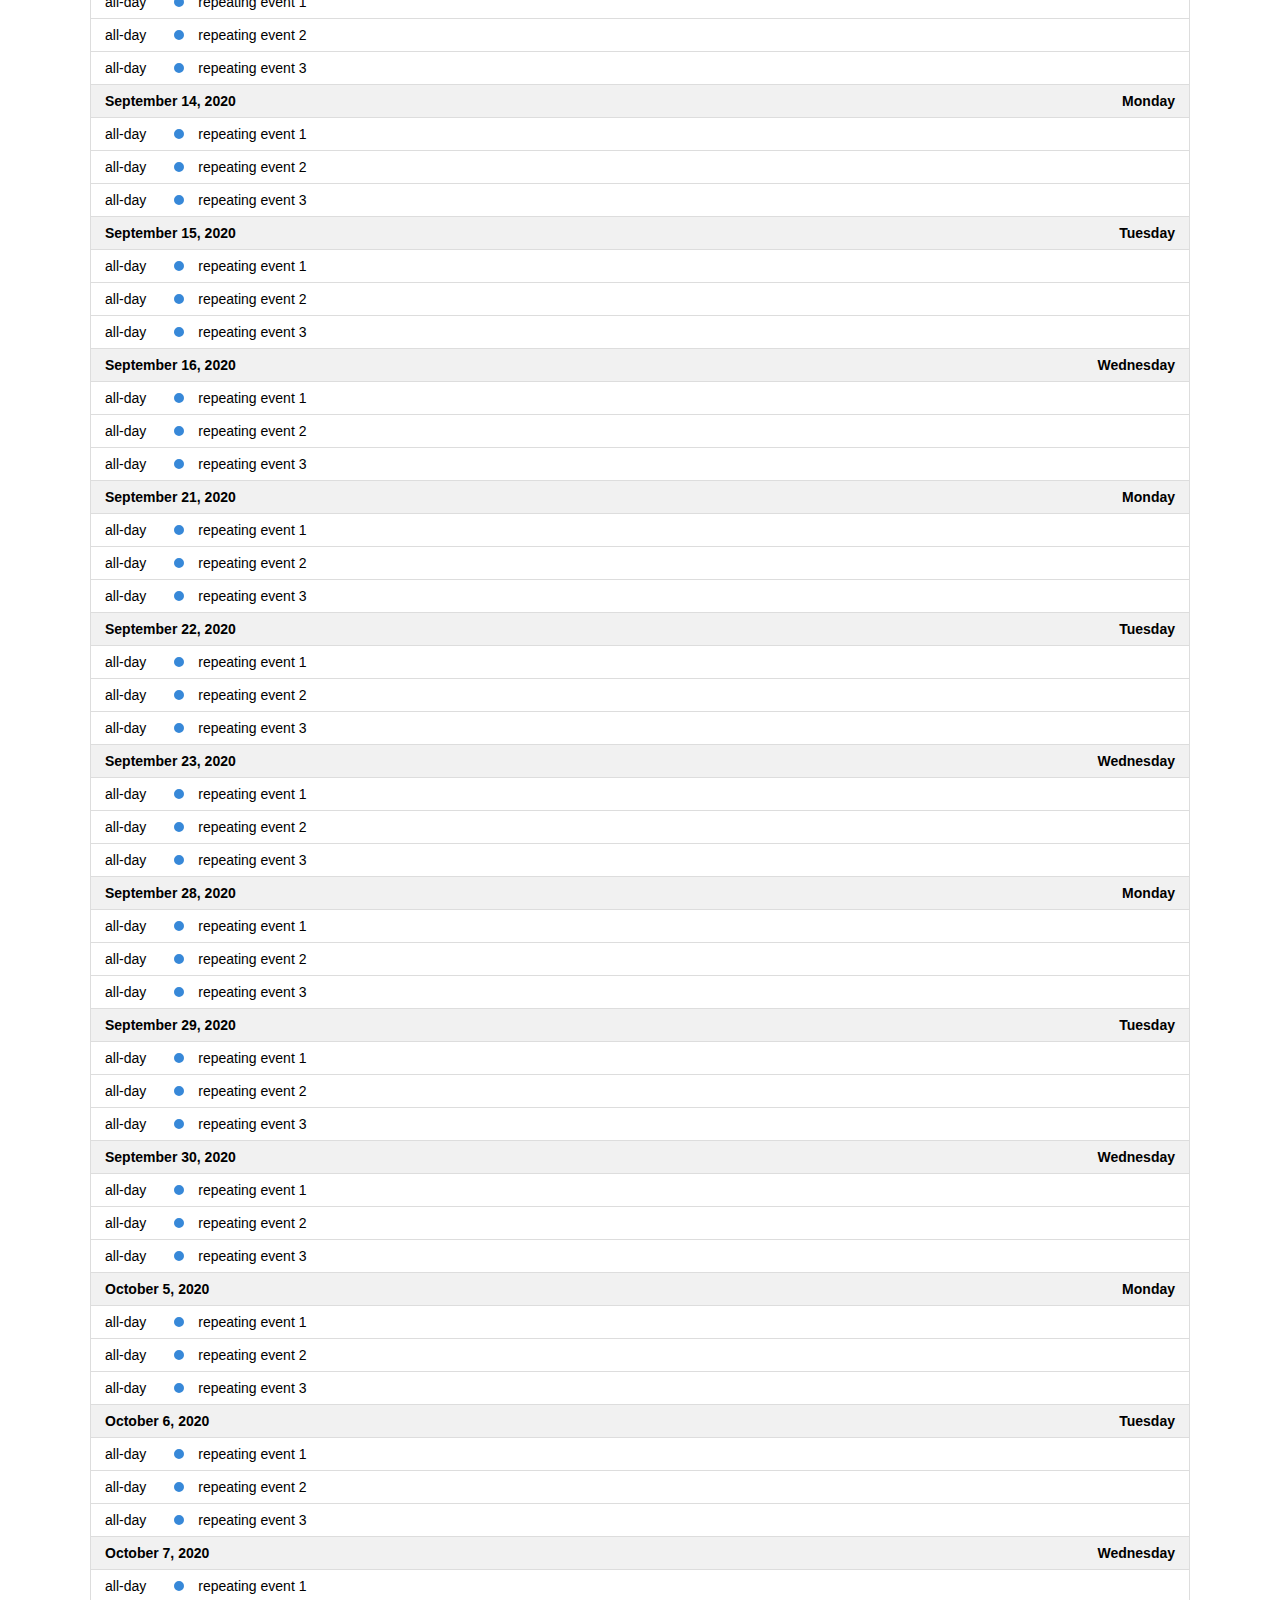
<file: src/main/webapp/resources/examples/list-sticky-header.html>
<!DOCTYPE html>
<html>
<head>
<meta charset='utf-8' />
<link href='../lib/main.css' rel='stylesheet' />
<script src='../lib/main.js'></script>
<script src='../lib/main.js'></script>
<script>

  document.addEventListener('DOMContentLoaded', function() {
    var calendarEl = document.getElementById('calendar');

    var calendar = new FullCalendar.Calendar(calendarEl, {
      height: 'auto',
      // stickyHeaderDates: false, // for disabling

      headerToolbar: {
        left: 'prev,next today',
        center: 'title',
        right: 'listMonth,listYear'
      },

      // customize the button names,
      // otherwise they'd all just say "list"
      views: {
        listMonth: { buttonText: 'list month' },
        listYear: { buttonText: 'list year' }
      },

      initialView: 'listYear',
      initialDate: '2020-09-12',
      navLinks: true, // can click day/week names to navigate views
      editable: true,
      events: [
        {
          title: 'repeating event 1',
          daysOfWeek: [ 1, 2, 3 ],
          duration: '00:30'
        },
        {
          title: 'repeating event 2',
          daysOfWeek: [ 1, 2, 3 ],
          duration: '00:30'
        },
        {
          title: 'repeating event 3',
          daysOfWeek: [ 1, 2, 3 ],
          duration: '00:30'
        }
      ]
    });

    calendar.render();
  });

</script>
<style>

  body {
    margin: 40px 10px;
    padding: 0;
    font-family: Arial, Helvetica Neue, Helvetica, sans-serif;
    font-size: 14px;
  }

  #calendar {
    max-width: 1100px;
    margin: 0 auto;
  }

</style>
</head>
<body>

  <div id='calendar'></div>

</body>
</html>
</file>
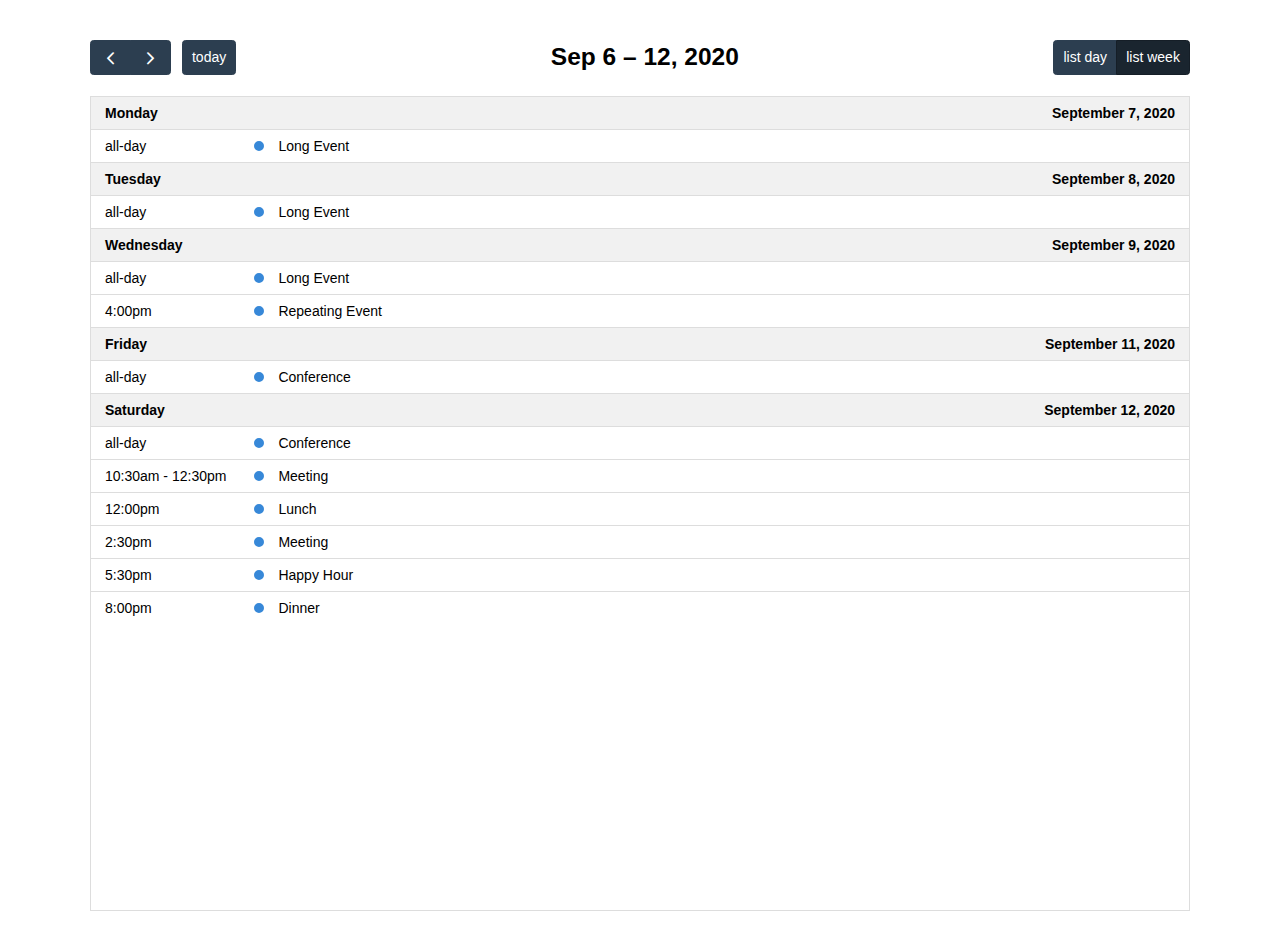
<file: src/main/webapp/resources/examples/list-views.html>
<!DOCTYPE html>
<html>
<head>
<meta charset='utf-8' />
<link href='../lib/main.css' rel='stylesheet' />
<script src='../lib/main.js'></script>
<script>

  document.addEventListener('DOMContentLoaded', function() {
    var calendarEl = document.getElementById('calendar');

    var calendar = new FullCalendar.Calendar(calendarEl, {

      headerToolbar: {
        left: 'prev,next today',
        center: 'title',
        right: 'listDay,listWeek'
      },

      // customize the button names,
      // otherwise they'd all just say "list"
      views: {
        listDay: { buttonText: 'list day' },
        listWeek: { buttonText: 'list week' }
      },

      initialView: 'listWeek',
      initialDate: '2020-09-12',
      navLinks: true, // can click day/week names to navigate views
      editable: true,
      dayMaxEvents: true, // allow "more" link when too many events
      events: [
        {
          title: 'All Day Event',
          start: '2020-09-01'
        },
        {
          title: 'Long Event',
          start: '2020-09-07',
          end: '2020-09-10'
        },
        {
          groupId: 999,
          title: 'Repeating Event',
          start: '2020-09-09T16:00:00'
        },
        {
          groupId: 999,
          title: 'Repeating Event',
          start: '2020-09-16T16:00:00'
        },
        {
          title: 'Conference',
          start: '2020-09-11',
          end: '2020-09-13'
        },
        {
          title: 'Meeting',
          start: '2020-09-12T10:30:00',
          end: '2020-09-12T12:30:00'
        },
        {
          title: 'Lunch',
          start: '2020-09-12T12:00:00'
        },
        {
          title: 'Meeting',
          start: '2020-09-12T14:30:00'
        },
        {
          title: 'Happy Hour',
          start: '2020-09-12T17:30:00'
        },
        {
          title: 'Dinner',
          start: '2020-09-12T20:00:00'
        },
        {
          title: 'Birthday Party',
          start: '2020-09-13T07:00:00'
        },
        {
          title: 'Click for Google',
          url: 'http://google.com/',
          start: '2020-09-28'
        }
      ]
    });

    calendar.render();
  });

</script>
<style>

  body {
    margin: 40px 10px;
    padding: 0;
    font-family: Arial, Helvetica Neue, Helvetica, sans-serif;
    font-size: 14px;
  }

  #calendar {
    max-width: 1100px;
    margin: 0 auto;
  }

</style>
</head>
<body>

  <div id='calendar'></div>

</body>
</html>
</file>
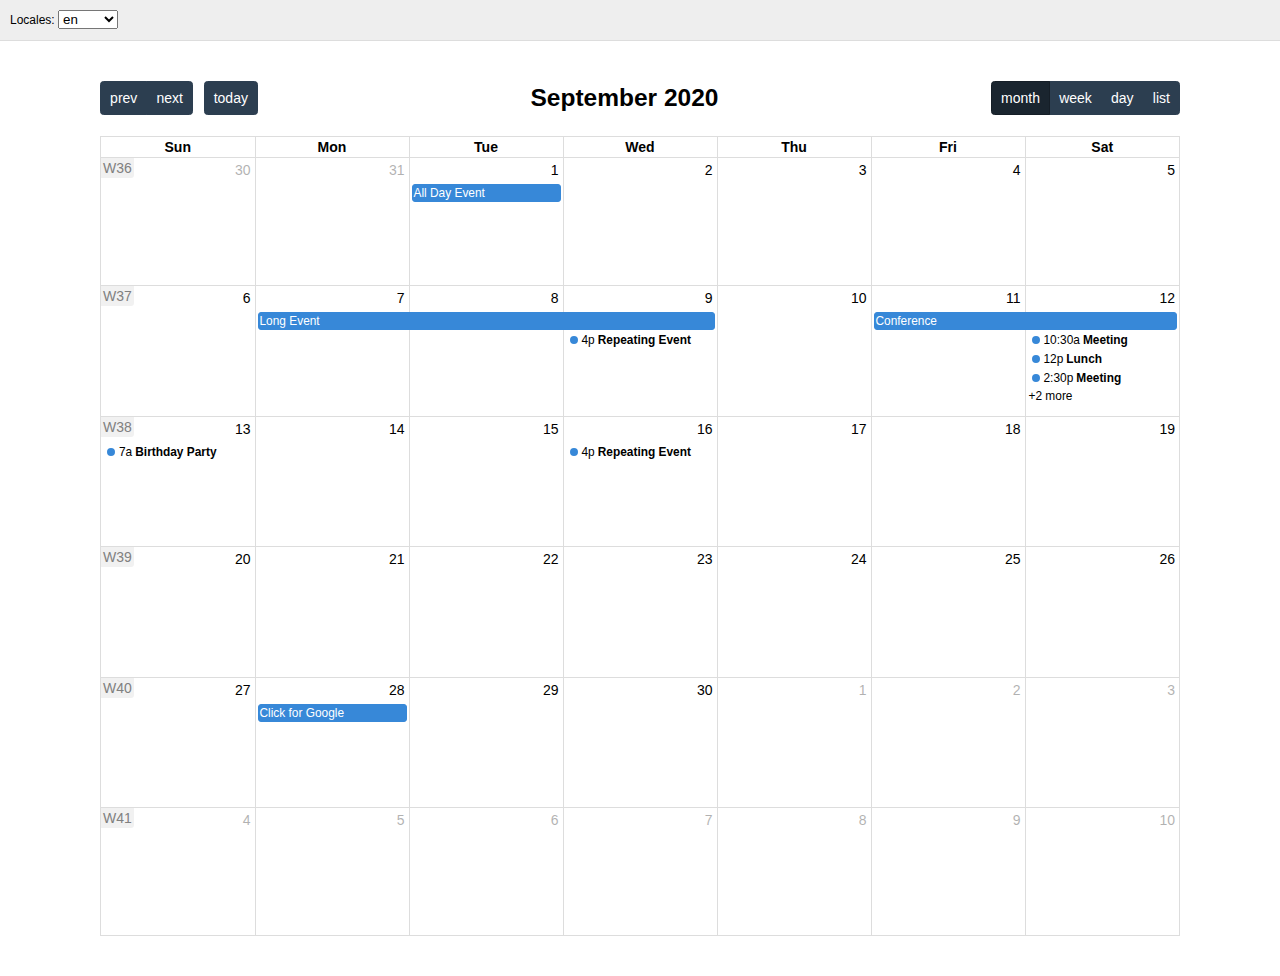
<file: src/main/webapp/resources/examples/locales.html>
<!DOCTYPE html>
<html>
<head>
<meta charset='utf-8' />
<link href='../lib/main.css' rel='stylesheet' />
<script src='../lib/main.js'></script>
<script src='../lib/locales-all.js'></script>
<script>

  document.addEventListener('DOMContentLoaded', function() {
    var initialLocaleCode = 'en';
    var localeSelectorEl = document.getElementById('locale-selector');
    var calendarEl = document.getElementById('calendar');

    var calendar = new FullCalendar.Calendar(calendarEl, {
      headerToolbar: {
        left: 'prev,next today',
        center: 'title',
        right: 'dayGridMonth,timeGridWeek,timeGridDay,listMonth'
      },
      initialDate: '2020-09-12',
      locale: initialLocaleCode,
      buttonIcons: false, // show the prev/next text
      weekNumbers: true,
      navLinks: true, // can click day/week names to navigate views
      editable: true,
      dayMaxEvents: true, // allow "more" link when too many events
      events: [
        {
          title: 'All Day Event',
          start: '2020-09-01'
        },
        {
          title: 'Long Event',
          start: '2020-09-07',
          end: '2020-09-10'
        },
        {
          groupId: 999,
          title: 'Repeating Event',
          start: '2020-09-09T16:00:00'
        },
        {
          groupId: 999,
          title: 'Repeating Event',
          start: '2020-09-16T16:00:00'
        },
        {
          title: 'Conference',
          start: '2020-09-11',
          end: '2020-09-13'
        },
        {
          title: 'Meeting',
          start: '2020-09-12T10:30:00',
          end: '2020-09-12T12:30:00'
        },
        {
          title: 'Lunch',
          start: '2020-09-12T12:00:00'
        },
        {
          title: 'Meeting',
          start: '2020-09-12T14:30:00'
        },
        {
          title: 'Happy Hour',
          start: '2020-09-12T17:30:00'
        },
        {
          title: 'Dinner',
          start: '2020-09-12T20:00:00'
        },
        {
          title: 'Birthday Party',
          start: '2020-09-13T07:00:00'
        },
        {
          title: 'Click for Google',
          url: 'http://google.com/',
          start: '2020-09-28'
        }
      ]
    });

    calendar.render();

    // build the locale selector's options
    calendar.getAvailableLocaleCodes().forEach(function(localeCode) {
      var optionEl = document.createElement('option');
      optionEl.value = localeCode;
      optionEl.selected = localeCode == initialLocaleCode;
      optionEl.innerText = localeCode;
      localeSelectorEl.appendChild(optionEl);
    });

    // when the selected option changes, dynamically change the calendar option
    localeSelectorEl.addEventListener('change', function() {
      if (this.value) {
        calendar.setOption('locale', this.value);
      }
    });

  });

</script>
<style>

  body {
    margin: 0;
    padding: 0;
    font-family: Arial, Helvetica Neue, Helvetica, sans-serif;
    font-size: 14px;
  }

  #top {
    background: #eee;
    border-bottom: 1px solid #ddd;
    padding: 0 10px;
    line-height: 40px;
    font-size: 12px;
  }

  #calendar {
    max-width: 1100px;
    margin: 40px auto;
    padding: 0 10px;
  }

</style>
</head>
<body>

  <div id='top'>

    Locales:
    <select id='locale-selector'></select>

  </div>

  <div id='calendar'></div>

</body>
</html>
</file>
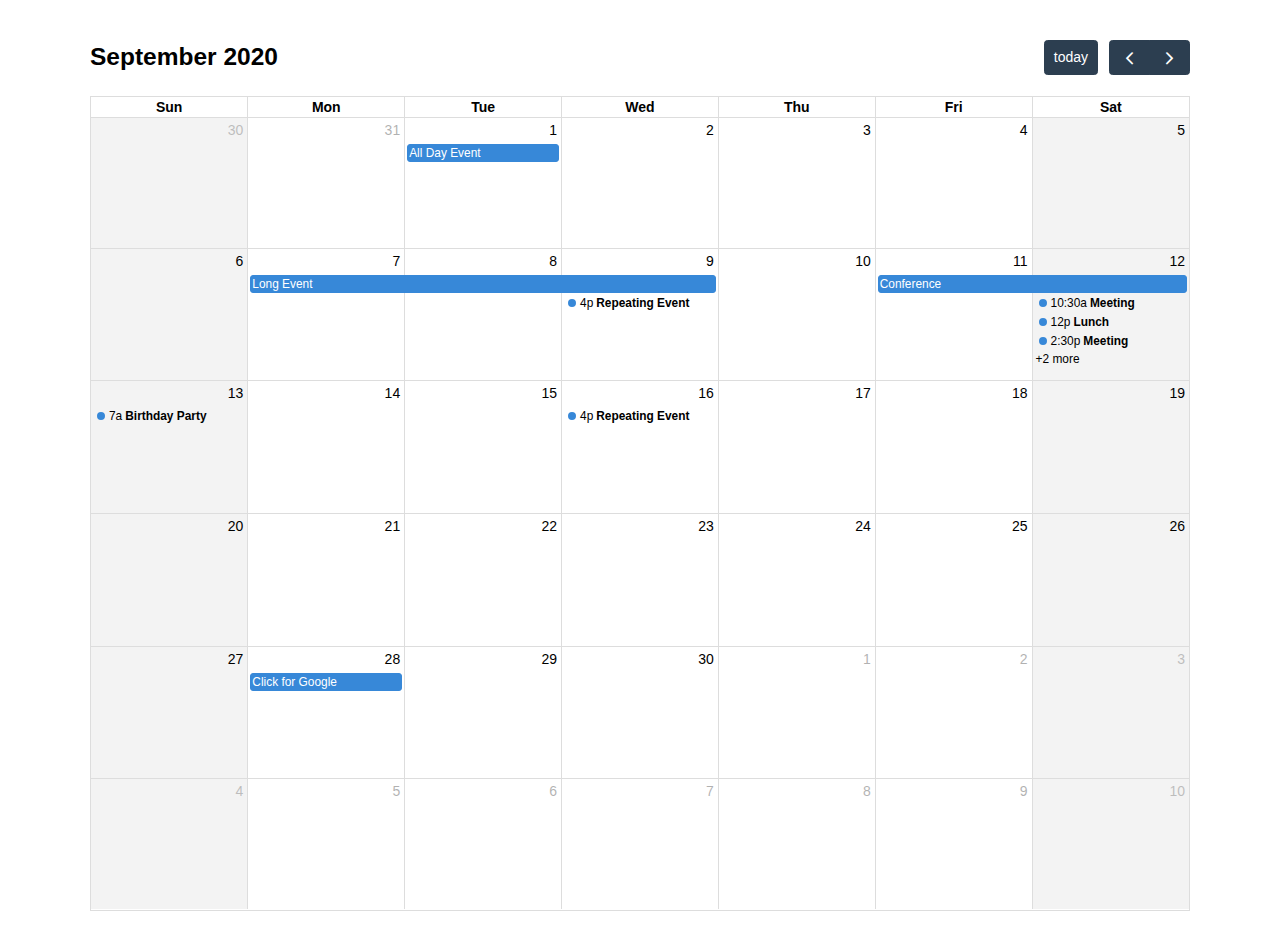
<file: src/main/webapp/resources/examples/month-view.html>
<!DOCTYPE html>
<html>
<head>
<meta charset='utf-8' />
<link href='../lib/main.css' rel='stylesheet' />
<script src='../lib/main.js'></script>
<script>

  document.addEventListener('DOMContentLoaded', function() {
    var calendarEl = document.getElementById('calendar');

    var calendar = new FullCalendar.Calendar(calendarEl, {
      initialDate: '2020-09-12',
      editable: true,
      selectable: true,
      businessHours: true,
      dayMaxEvents: true, // allow "more" link when too many events
      events: [
        {
          title: 'All Day Event',
          start: '2020-09-01'
        },
        {
          title: 'Long Event',
          start: '2020-09-07',
          end: '2020-09-10'
        },
        {
          groupId: 999,
          title: 'Repeating Event',
          start: '2020-09-09T16:00:00'
        },
        {
          groupId: 999,
          title: 'Repeating Event',
          start: '2020-09-16T16:00:00'
        },
        {
          title: 'Conference',
          start: '2020-09-11',
          end: '2020-09-13'
        },
        {
          title: 'Meeting',
          start: '2020-09-12T10:30:00',
          end: '2020-09-12T12:30:00'
        },
        {
          title: 'Lunch',
          start: '2020-09-12T12:00:00'
        },
        {
          title: 'Meeting',
          start: '2020-09-12T14:30:00'
        },
        {
          title: 'Happy Hour',
          start: '2020-09-12T17:30:00'
        },
        {
          title: 'Dinner',
          start: '2020-09-12T20:00:00'
        },
        {
          title: 'Birthday Party',
          start: '2020-09-13T07:00:00'
        },
        {
          title: 'Click for Google',
          url: 'http://google.com/',
          start: '2020-09-28'
        }
      ]
    });

    calendar.render();
  });

</script>
<style>

  body {
    margin: 40px 10px;
    padding: 0;
    font-family: Arial, Helvetica Neue, Helvetica, sans-serif;
    font-size: 14px;
  }

  #calendar {
    max-width: 1100px;
    margin: 0 auto;
  }

</style>
</head>
<body>

  <div id='calendar'></div>

</body>
</html>
</file>
<file: src/main/webapp/resources/lib/main.css>
/* classes attached to <body> */
/* TODO: make fc-event selector work when calender in shadow DOM */
.fc-not-allowed,
.fc-not-allowed .fc-event { /* override events' custom cursors */
  cursor: not-allowed;
}

/* TODO: not attached to body. attached to specific els. move */
.fc-unselectable {
  -webkit-user-select: none;
     -moz-user-select: none;
      -ms-user-select: none;
          user-select: none;
  -webkit-touch-callout: none;
  -webkit-tap-highlight-color: rgba(0, 0, 0, 0);
}
.fc {
  /* layout of immediate children */
  display: flex;
  flex-direction: column;

  font-size: 1em
}
.fc,
  .fc *,
  .fc *:before,
  .fc *:after {
    box-sizing: border-box;
  }
.fc table {
    border-collapse: collapse;
    border-spacing: 0;
    font-size: 1em; /* normalize cross-browser */
  }
.fc th {
    text-align: center;
  }
.fc th,
  .fc td {
    vertical-align: top;
    padding: 0;
  }
.fc a[data-navlink] {
    cursor: pointer;
  }
.fc a[data-navlink]:hover {
    text-decoration: underline;
  }
.fc-direction-ltr {
  direction: ltr;
  text-align: left;
}
.fc-direction-rtl {
  direction: rtl;
  text-align: right;
}
.fc-theme-standard td,
  .fc-theme-standard th {
    border: 1px solid #ddd;
    border: 1px solid var(--fc-border-color, #ddd);
  }
/* for FF, which doesn't expand a 100% div within a table cell. use absolute positioning */
/* inner-wrappers are responsible for being absolute */
/* TODO: best place for this? */
.fc-liquid-hack td,
  .fc-liquid-hack th {
    position: relative;
  }

@font-face {
  font-family: 'fcicons';
  src: url("[data-uri]") format('truetype');
  font-weight: normal;
  font-style: normal;
}

.fc-icon {
  /* added for fc */
  display: inline-block;
  width: 1em;
  height: 1em;
  text-align: center;
  -webkit-user-select: none;
     -moz-user-select: none;
      -ms-user-select: none;
          user-select: none;

  /* use !important to prevent issues with browser extensions that change fonts */
  font-family: 'fcicons' !important;
  speak: none;
  font-style: normal;
  font-weight: normal;
  font-variant: normal;
  text-transform: none;
  line-height: 1;

  /* Better Font Rendering =========== */
  -webkit-font-smoothing: antialiased;
  -moz-osx-font-smoothing: grayscale;
}

.fc-icon-chevron-left:before {
  content: "\e900";
}

.fc-icon-chevron-right:before {
  content: "\e901";
}

.fc-icon-chevrons-left:before {
  content: "\e902";
}

.fc-icon-chevrons-right:before {
  content: "\e903";
}

.fc-icon-minus-square:before {
  content: "\e904";
}

.fc-icon-plus-square:before {
  content: "\e905";
}

.fc-icon-x:before {
  content: "\e906";
}
/*
Lots taken from Flatly (MIT): https://bootswatch.com/4/flatly/bootstrap.css

These styles only apply when the standard-theme is activated.
When it's NOT activated, the fc-button classes won't even be in the DOM.
*/
.fc {

  /* reset */

}
.fc .fc-button {
    border-radius: 0;
    overflow: visible;
    text-transform: none;
    margin: 0;
    font-family: inherit;
    font-size: inherit;
    line-height: inherit;
  }
.fc .fc-button:focus {
    outline: 1px dotted;
    outline: 5px auto -webkit-focus-ring-color;
  }
.fc .fc-button {
    -webkit-appearance: button;
  }
.fc .fc-button:not(:disabled) {
    cursor: pointer;
  }
.fc .fc-button::-moz-focus-inner {
    padding: 0;
    border-style: none;
  }
.fc {

  /* theme */

}
.fc .fc-button {
    display: inline-block;
    font-weight: 400;
    text-align: center;
    vertical-align: middle;
    -webkit-user-select: none;
       -moz-user-select: none;
        -ms-user-select: none;
            user-select: none;
    background-color: transparent;
    border: 1px solid transparent;
    padding: 0.4em 0.65em;
    font-size: 1em;
    line-height: 1.5;
    border-radius: 0.25em;
  }
.fc .fc-button:hover {
    text-decoration: none;
  }
.fc .fc-button:focus {
    outline: 0;
    box-shadow: 0 0 0 0.2rem rgba(44, 62, 80, 0.25);
  }
.fc .fc-button:disabled {
    opacity: 0.65;
  }
.fc {

  /* "primary" coloring */

}
.fc .fc-button-primary {
    color: #fff;
    color: var(--fc-button-text-color, #fff);
    background-color: #2C3E50;
    background-color: var(--fc-button-bg-color, #2C3E50);
    border-color: #2C3E50;
    border-color: var(--fc-button-border-color, #2C3E50);
  }
.fc .fc-button-primary:hover {
    color: #fff;
    color: var(--fc-button-text-color, #fff);
    background-color: #1e2b37;
    background-color: var(--fc-button-hover-bg-color, #1e2b37);
    border-color: #1a252f;
    border-color: var(--fc-button-hover-border-color, #1a252f);
  }
.fc .fc-button-primary:disabled { /* not DRY */
    color: #fff;
    color: var(--fc-button-text-color, #fff);
    background-color: #2C3E50;
    background-color: var(--fc-button-bg-color, #2C3E50);
    border-color: #2C3E50;
    border-color: var(--fc-button-border-color, #2C3E50); /* overrides :hover */
  }
.fc .fc-button-primary:focus {
    box-shadow: 0 0 0 0.2rem rgba(76, 91, 106, 0.5);
  }
.fc .fc-button-primary:not(:disabled):active,
  .fc .fc-button-primary:not(:disabled).fc-button-active {
    color: #fff;
    color: var(--fc-button-text-color, #fff);
    background-color: #1a252f;
    background-color: var(--fc-button-active-bg-color, #1a252f);
    border-color: #151e27;
    border-color: var(--fc-button-active-border-color, #151e27);
  }
.fc .fc-button-primary:not(:disabled):active:focus,
  .fc .fc-button-primary:not(:disabled).fc-button-active:focus {
    box-shadow: 0 0 0 0.2rem rgba(76, 91, 106, 0.5);
  }
.fc {

  /* icons within buttons */

}
.fc .fc-button .fc-icon {
    vertical-align: middle;
    font-size: 1.5em; /* bump up the size (but don't make it bigger than line-height of button, which is 1.5em also) */
  }
.fc .fc-button-group {
    position: relative;
    display: inline-flex;
    vertical-align: middle;
  }
.fc .fc-button-group > .fc-button {
    position: relative;
    flex: 1 1 auto;
  }
.fc .fc-button-group > .fc-button:hover {
    z-index: 1;
  }
.fc .fc-button-group > .fc-button:focus,
  .fc .fc-button-group > .fc-button:active,
  .fc .fc-button-group > .fc-button.fc-button-active {
    z-index: 1;
  }
.fc-direction-ltr .fc-button-group > .fc-button:not(:first-child) {
    margin-left: -1px;
    border-top-left-radius: 0;
    border-bottom-left-radius: 0;
  }
.fc-direction-ltr .fc-button-group > .fc-button:not(:last-child) {
    border-top-right-radius: 0;
    border-bottom-right-radius: 0;
  }
.fc-direction-rtl .fc-button-group > .fc-button:not(:first-child) {
    margin-right: -1px;
    border-top-right-radius: 0;
    border-bottom-right-radius: 0;
  }
.fc-direction-rtl .fc-button-group > .fc-button:not(:last-child) {
    border-top-left-radius: 0;
    border-bottom-left-radius: 0;
  }
.fc .fc-toolbar {
    display: flex;
    justify-content: space-between;
    align-items: center;
  }
.fc .fc-toolbar.fc-header-toolbar {
    margin-bottom: 1.5em;
  }
.fc .fc-toolbar.fc-footer-toolbar {
    margin-top: 1.5em;
  }
.fc .fc-toolbar-title {
    font-size: 1.75em;
    margin: 0;
  }
.fc-direction-ltr .fc-toolbar > * > :not(:first-child) {
    margin-left: .75em; /* space between */
  }
.fc-direction-rtl .fc-toolbar > * > :not(:first-child) {
    margin-right: .75em; /* space between */
  }
.fc-direction-rtl .fc-toolbar-ltr { /* when the toolbar-chunk positioning system is explicitly left-to-right */
    flex-direction: row-reverse;
  }
.fc .fc-scroller {
    -webkit-overflow-scrolling: touch;
    position: relative; /* for abs-positioned elements within */
  }
.fc .fc-scroller-liquid {
    height: 100%;
  }
.fc .fc-scroller-liquid-absolute {
    position: absolute;
    top: 0;
    right: 0;
    left: 0;
    bottom: 0;
  }
.fc .fc-scroller-harness {
    position: relative;
    overflow: hidden;
    direction: ltr;
      /* hack for chrome computing the scroller's right/left wrong for rtl. undone below... */
      /* TODO: demonstrate in codepen */
  }
.fc .fc-scroller-harness-liquid {
    height: 100%;
  }
.fc-direction-rtl .fc-scroller-harness > .fc-scroller { /* undo above hack */
    direction: rtl;
  }
.fc-theme-standard .fc-scrollgrid {
    border: 1px solid #ddd;
    border: 1px solid var(--fc-border-color, #ddd); /* bootstrap does this. match */
  }
.fc .fc-scrollgrid,
    .fc .fc-scrollgrid table { /* all tables (self included) */
      width: 100%; /* because tables don't normally do this */
      table-layout: fixed;
    }
.fc .fc-scrollgrid table { /* inner tables */
      border-top-style: hidden;
      border-left-style: hidden;
      border-right-style: hidden;
    }
.fc .fc-scrollgrid {

    border-collapse: separate;
    border-right-width: 0;
    border-bottom-width: 0;

  }
.fc .fc-scrollgrid-liquid {
    height: 100%;
  }
.fc .fc-scrollgrid-section { /* a <tr> */
    height: 1px /* better than 0, for firefox */

  }
.fc .fc-scrollgrid-section > td {
      height: 1px; /* needs a height so inner div within grow. better than 0, for firefox */
    }
.fc .fc-scrollgrid-section table {
      height: 1px;
        /* for most browsers, if a height isn't set on the table, can't do liquid-height within cells */
        /* serves as a min-height. harmless */
    }
.fc .fc-scrollgrid-section-liquid > td {
      height: 100%; /* better than `auto`, for firefox */
    }
.fc .fc-scrollgrid-section > * {
    border-top-width: 0;
    border-left-width: 0;
  }
.fc .fc-scrollgrid-section-header > *,
  .fc .fc-scrollgrid-section-footer > * {
    border-bottom-width: 0;
  }
.fc .fc-scrollgrid-section-body table,
  .fc .fc-scrollgrid-section-footer table {
    border-bottom-style: hidden; /* head keeps its bottom border tho */
  }
.fc {

  /* stickiness */

}
.fc .fc-scrollgrid-section-sticky > * {
    background: #fff;
    background: var(--fc-page-bg-color, #fff);
    position: sticky;
    z-index: 3; /* TODO: var */
    /* TODO: box-shadow when sticking */
  }
.fc .fc-scrollgrid-section-header.fc-scrollgrid-section-sticky > * {
    top: 0; /* because border-sharing causes a gap at the top */
      /* TODO: give safari -1. has bug */
  }
.fc .fc-scrollgrid-section-footer.fc-scrollgrid-section-sticky > * {
    bottom: 0; /* known bug: bottom-stickiness doesn't work in safari */
  }
.fc .fc-scrollgrid-sticky-shim { /* for horizontal scrollbar */
    height: 1px; /* needs height to create scrollbars */
    margin-bottom: -1px;
  }
.fc-sticky { /* no .fc wrap because used as child of body */
  position: sticky;
}
.fc .fc-view-harness {
    flex-grow: 1; /* because this harness is WITHIN the .fc's flexbox */
    position: relative;
  }
.fc {

  /* when the harness controls the height, make the view liquid */

}
.fc .fc-view-harness-active > .fc-view {
    position: absolute;
    top: 0;
    right: 0;
    bottom: 0;
    left: 0;
  }
.fc .fc-col-header-cell-cushion {
    display: inline-block; /* x-browser for when sticky (when multi-tier header) */
    padding: 2px 4px;
  }
.fc .fc-bg-event,
  .fc .fc-non-business,
  .fc .fc-highlight {
    /* will always have a harness with position:relative/absolute, so absolutely expand */
    position: absolute;
    top: 0;
    left: 0;
    right: 0;
    bottom: 0;
  }
.fc .fc-non-business {
    background: rgba(215, 215, 215, 0.3);
    background: var(--fc-non-business-color, rgba(215, 215, 215, 0.3));
  }
.fc .fc-bg-event {
    background: rgb(143, 223, 130);
    background: var(--fc-bg-event-color, rgb(143, 223, 130));
    opacity: 0.3;
    opacity: var(--fc-bg-event-opacity, 0.3)
  }
.fc .fc-bg-event .fc-event-title {
      margin: .5em;
      font-size: .85em;
      font-size: var(--fc-small-font-size, .85em);
      font-style: italic;
    }
.fc .fc-highlight {
    background: rgba(188, 232, 241, 0.3);
    background: var(--fc-highlight-color, rgba(188, 232, 241, 0.3));
  }
.fc .fc-cell-shaded,
  .fc .fc-day-disabled {
    background: rgba(208, 208, 208, 0.3);
    background: var(--fc-neutral-bg-color, rgba(208, 208, 208, 0.3));
  }
/* link resets */
/* ---------------------------------------------------------------------------------------------------- */
a.fc-event,
a.fc-event:hover {
  text-decoration: none;
}
/* cursor */
.fc-event[href],
.fc-event.fc-event-draggable {
  cursor: pointer;
}
/* event text content */
/* ---------------------------------------------------------------------------------------------------- */
.fc-event .fc-event-main {
    position: relative;
    z-index: 2;
  }
/* dragging */
/* ---------------------------------------------------------------------------------------------------- */
.fc-event-dragging:not(.fc-event-selected) { /* MOUSE */
    opacity: 0.75;
  }
.fc-event-dragging.fc-event-selected { /* TOUCH */
    box-shadow: 0 2px 7px rgba(0, 0, 0, 0.3);
  }
/* resizing */
/* ---------------------------------------------------------------------------------------------------- */
/* (subclasses should hone positioning for touch and non-touch) */
.fc-event .fc-event-resizer {
    display: none;
    position: absolute;
    z-index: 4;
  }
.fc-event:hover, /* MOUSE */
.fc-event-selected { /* TOUCH */

}
.fc-event:hover .fc-event-resizer, .fc-event-selected .fc-event-resizer {
    display: block;
  }
.fc-event-selected .fc-event-resizer {
    border-radius: 4px;
    border-radius: calc(var(--fc-event-resizer-dot-total-width, 8px) / 2);
    border-width: 1px;
    border-width: var(--fc-event-resizer-dot-border-width, 1px);
    width: 8px;
    width: var(--fc-event-resizer-dot-total-width, 8px);
    height: 8px;
    height: var(--fc-event-resizer-dot-total-width, 8px);
    border-style: solid;
    border-color: inherit;
    background: #fff;
    background: var(--fc-page-bg-color, #fff)

    /* expand hit area */

  }
.fc-event-selected .fc-event-resizer:before {
      content: '';
      position: absolute;
      top: -20px;
      left: -20px;
      right: -20px;
      bottom: -20px;
    }
/* selecting (always TOUCH) */
/* OR, focused by tab-index */
/* (TODO: maybe not the best focus-styling for .fc-daygrid-dot-event) */
/* ---------------------------------------------------------------------------------------------------- */
.fc-event-selected,
.fc-event:focus {
  box-shadow: 0 2px 5px rgba(0, 0, 0, 0.2)

  /* expand hit area (subclasses should expand) */

}
.fc-event-selected:before, .fc-event:focus:before {
    content: "";
    position: absolute;
    z-index: 3;
    top: 0;
    left: 0;
    right: 0;
    bottom: 0;
  }
.fc-event-selected,
.fc-event:focus {

  /* dimmer effect */

}
.fc-event-selected:after, .fc-event:focus:after {
    content: "";
    background: rgba(0, 0, 0, 0.25);
    background: var(--fc-event-selected-overlay-color, rgba(0, 0, 0, 0.25));
    position: absolute;
    z-index: 1;

    /* assume there's a border on all sides. overcome it. */
    /* sometimes there's NOT a border, in which case the dimmer will go over */
    /* an adjacent border, which looks fine. */
    top: -1px;
    left: -1px;
    right: -1px;
    bottom: -1px;
  }
/*
A HORIZONTAL event
*/
.fc-h-event { /* allowed to be top-level */
  display: block;
  border: 1px solid #3788d8;
  border: 1px solid var(--fc-event-border-color, #3788d8);
  background-color: #3788d8;
  background-color: var(--fc-event-bg-color, #3788d8)

}
.fc-h-event .fc-event-main {
    color: #fff;
    color: var(--fc-event-text-color, #fff);
  }
.fc-h-event .fc-event-main-frame {
    display: flex; /* for make fc-event-title-container expand */
  }
.fc-h-event .fc-event-time {
    max-width: 100%; /* clip overflow on this element */
    overflow: hidden;
  }
.fc-h-event .fc-event-title-container { /* serves as a container for the sticky cushion */
    flex-grow: 1;
    flex-shrink: 1;
    min-width: 0; /* important for allowing to shrink all the way */
  }
.fc-h-event .fc-event-title {
    display: inline-block; /* need this to be sticky cross-browser */
    vertical-align: top; /* for not messing up line-height */
    left: 0;  /* for sticky */
    right: 0; /* for sticky */
    max-width: 100%; /* clip overflow on this element */
    overflow: hidden;
  }
.fc-h-event.fc-event-selected:before {
    /* expand hit area */
    top: -10px;
    bottom: -10px;
  }
/* adjust border and border-radius (if there is any) for non-start/end */
.fc-direction-ltr .fc-daygrid-block-event:not(.fc-event-start),
.fc-direction-rtl .fc-daygrid-block-event:not(.fc-event-end) {
  border-top-left-radius: 0;
  border-bottom-left-radius: 0;
  border-left-width: 0;
}
.fc-direction-ltr .fc-daygrid-block-event:not(.fc-event-end),
.fc-direction-rtl .fc-daygrid-block-event:not(.fc-event-start) {
  border-top-right-radius: 0;
  border-bottom-right-radius: 0;
  border-right-width: 0;
}
/* resizers */
.fc-h-event:not(.fc-event-selected) .fc-event-resizer {
  top: 0;
  bottom: 0;
  width: 8px;
  width: var(--fc-event-resizer-thickness, 8px);
}
.fc-direction-ltr .fc-h-event:not(.fc-event-selected) .fc-event-resizer-start,
.fc-direction-rtl .fc-h-event:not(.fc-event-selected) .fc-event-resizer-end {
  cursor: w-resize;
  left: -4px;
  left: calc(-0.5 * var(--fc-event-resizer-thickness, 8px));
}
.fc-direction-ltr .fc-h-event:not(.fc-event-selected) .fc-event-resizer-end,
.fc-direction-rtl .fc-h-event:not(.fc-event-selected) .fc-event-resizer-start {
  cursor: e-resize;
  right: -4px;
  right: calc(-0.5 * var(--fc-event-resizer-thickness, 8px));
}
/* resizers for TOUCH */
.fc-h-event.fc-event-selected .fc-event-resizer {
  top: 50%;
  margin-top: -4px;
  margin-top: calc(-0.5 * var(--fc-event-resizer-dot-total-width, 8px));
}
.fc-direction-ltr .fc-h-event.fc-event-selected .fc-event-resizer-start,
.fc-direction-rtl .fc-h-event.fc-event-selected .fc-event-resizer-end {
  left: -4px;
  left: calc(-0.5 * var(--fc-event-resizer-dot-total-width, 8px));
}
.fc-direction-ltr .fc-h-event.fc-event-selected .fc-event-resizer-end,
.fc-direction-rtl .fc-h-event.fc-event-selected .fc-event-resizer-start {
  right: -4px;
  right: calc(-0.5 * var(--fc-event-resizer-dot-total-width, 8px));
}
.fc .fc-popover {
    position: absolute;
    z-index: 9999;
    box-shadow: 0 2px 6px rgba(0,0,0,.15);
  }
.fc .fc-popover-header {
    display: flex;
    flex-direction: row;
    justify-content: space-between;
    align-items: center;
    padding: 3px 4px;
  }
.fc .fc-popover-title {
    margin: 0 2px;
  }
.fc .fc-popover-close {
    cursor: pointer;
    opacity: 0.65;
    font-size: 1.1em;
  }
.fc-theme-standard .fc-popover {
    border: 1px solid #ddd;
    border: 1px solid var(--fc-border-color, #ddd);
    background: #fff;
    background: var(--fc-page-bg-color, #fff);
  }
.fc-theme-standard .fc-popover-header {
    background: rgba(208, 208, 208, 0.3);
    background: var(--fc-neutral-bg-color, rgba(208, 208, 208, 0.3));
  }


:root {
  --fc-daygrid-event-dot-width: 8px;
}
/* help things clear margins of inner content */
.fc-daygrid-day-frame,
.fc-daygrid-day-events,
.fc-daygrid-event-harness { /* for event top/bottom margins */
}
.fc-daygrid-day-frame:before, .fc-daygrid-day-events:before, .fc-daygrid-event-harness:before {
  content: "";
  clear: both;
  display: table; }
.fc-daygrid-day-frame:after, .fc-daygrid-day-events:after, .fc-daygrid-event-harness:after {
  content: "";
  clear: both;
  display: table; }
.fc .fc-daygrid-body { /* a <div> that wraps the table */
    position: relative;
    z-index: 1; /* container inner z-index's because <tr>s can't do it */
  }
.fc .fc-daygrid-day.fc-day-today {
      background-color: rgba(255, 220, 40, 0.15);
      background-color: var(--fc-today-bg-color, rgba(255, 220, 40, 0.15));
    }
.fc .fc-daygrid-day-frame {
    position: relative;
    min-height: 100%; /* seems to work better than `height` because sets height after rows/cells naturally do it */
  }
.fc {

  /* cell top */

}
.fc .fc-daygrid-day-top {
    display: flex;
    flex-direction: row-reverse;
  }
.fc .fc-day-other .fc-daygrid-day-top {
    opacity: 0.3;
  }
.fc {

  /* day number (within cell top) */

}
.fc .fc-daygrid-day-number {
    position: relative;
    z-index: 4;
    padding: 4px;
  }
.fc {

  /* event container */

}
.fc .fc-daygrid-day-events {
    margin-top: 1px; /* needs to be margin, not padding, so that available cell height can be computed */
  }
.fc {

  /* positioning for balanced vs natural */

}
.fc .fc-daygrid-body-balanced .fc-daygrid-day-events {
      position: absolute;
      left: 0;
      right: 0;
    }
.fc .fc-daygrid-body-unbalanced .fc-daygrid-day-events {
      position: relative; /* for containing abs positioned event harnesses */
      min-height: 2em; /* in addition to being a min-height during natural height, equalizes the heights a little bit */
    }
.fc .fc-daygrid-body-natural { /* can coexist with -unbalanced */
  }
.fc .fc-daygrid-body-natural .fc-daygrid-day-events {
      margin-bottom: 1em;
    }
.fc {

  /* event harness */

}
.fc .fc-daygrid-event-harness {
    position: relative;
  }
.fc .fc-daygrid-event-harness-abs {
    position: absolute;
    top: 0; /* fallback coords for when cannot yet be computed */
    left: 0; /* */
    right: 0; /* */
  }
.fc .fc-daygrid-bg-harness {
    position: absolute;
    top: 0;
    bottom: 0;
  }
.fc {

  /* bg content */

}
.fc .fc-daygrid-day-bg .fc-non-business { z-index: 1 }
.fc .fc-daygrid-day-bg .fc-bg-event { z-index: 2 }
.fc .fc-daygrid-day-bg .fc-highlight { z-index: 3 }
.fc {

  /* events */

}
.fc .fc-daygrid-event {
    z-index: 6;
    margin-top: 1px;
  }
.fc .fc-daygrid-event.fc-event-mirror {
    z-index: 7;
  }
.fc {

  /* cell bottom (within day-events) */

}
.fc .fc-daygrid-day-bottom {
    font-size: .85em;
    padding: 2px 3px 0
  }
.fc .fc-daygrid-day-bottom:before {
  content: "";
  clear: both;
  display: table; }
.fc .fc-daygrid-more-link {
    position: relative;
    z-index: 4;
    cursor: pointer;
  }
.fc {

  /* week number (within frame) */

}
.fc .fc-daygrid-week-number {
    position: absolute;
    z-index: 5;
    top: 0;
    padding: 2px;
    min-width: 1.5em;
    text-align: center;
    background-color: rgba(208, 208, 208, 0.3);
    background-color: var(--fc-neutral-bg-color, rgba(208, 208, 208, 0.3));
    color: #808080;
    color: var(--fc-neutral-text-color, #808080);
  }
.fc {

  /* popover */

}
.fc .fc-more-popover .fc-popover-body {
    min-width: 220px;
    padding: 10px;
  }
.fc-direction-ltr .fc-daygrid-event.fc-event-start,
.fc-direction-rtl .fc-daygrid-event.fc-event-end {
  margin-left: 2px;
}
.fc-direction-ltr .fc-daygrid-event.fc-event-end,
.fc-direction-rtl .fc-daygrid-event.fc-event-start {
  margin-right: 2px;
}
.fc-direction-ltr .fc-daygrid-week-number {
    left: 0;
    border-radius: 0 0 3px 0;
  }
.fc-direction-rtl .fc-daygrid-week-number {
    right: 0;
    border-radius: 0 0 0 3px;
  }
.fc-liquid-hack .fc-daygrid-day-frame {
    position: static; /* will cause inner absolute stuff to expand to <td> */
  }
.fc-daygrid-event { /* make root-level, because will be dragged-and-dropped outside of a component root */
  position: relative; /* for z-indexes assigned later */
  white-space: nowrap;
  border-radius: 3px; /* dot event needs this to when selected */
  font-size: .85em;
  font-size: var(--fc-small-font-size, .85em);
}
/* --- the rectangle ("block") style of event --- */
.fc-daygrid-block-event .fc-event-time {
    font-weight: bold;
  }
.fc-daygrid-block-event .fc-event-time,
  .fc-daygrid-block-event .fc-event-title {
    padding: 1px;
  }
/* --- the dot style of event --- */
.fc-daygrid-dot-event {
  display: flex;
  align-items: center;
  padding: 2px 0

}
.fc-daygrid-dot-event .fc-event-title {
    flex-grow: 1;
    flex-shrink: 1;
    min-width: 0; /* important for allowing to shrink all the way */
    overflow: hidden;
    font-weight: bold;
  }
.fc-daygrid-dot-event:hover,
  .fc-daygrid-dot-event.fc-event-mirror {
    background: rgba(0, 0, 0, 0.1);
  }
.fc-daygrid-dot-event.fc-event-selected:before {
    /* expand hit area */
    top: -10px;
    bottom: -10px;
  }
.fc-daygrid-event-dot { /* the actual dot */
  margin: 0 4px;
  box-sizing: content-box;
  width: 0;
  height: 0;
  border: 4px solid #3788d8;
  border: calc(var(--fc-daygrid-event-dot-width, 8px) / 2) solid var(--fc-event-border-color, #3788d8);
  border-radius: 4px;
  border-radius: calc(var(--fc-daygrid-event-dot-width, 8px) / 2);
}
/* --- spacing between time and title --- */
.fc-direction-ltr .fc-daygrid-event .fc-event-time {
    margin-right: 3px;
  }
.fc-direction-rtl .fc-daygrid-event .fc-event-time {
    margin-left: 3px;
  }


/*
A VERTICAL event
*/

.fc-v-event { /* allowed to be top-level */
  display: block;
  border: 1px solid #3788d8;
  border: 1px solid var(--fc-event-border-color, #3788d8);
  background-color: #3788d8;
  background-color: var(--fc-event-bg-color, #3788d8)

}

.fc-v-event .fc-event-main {
    color: #fff;
    color: var(--fc-event-text-color, #fff);
    height: 100%;
  }

.fc-v-event .fc-event-main-frame {
    height: 100%;
    display: flex;
    flex-direction: column;
  }

.fc-v-event .fc-event-time {
    flex-grow: 0;
    flex-shrink: 0;
    max-height: 100%;
    overflow: hidden;
  }

.fc-v-event .fc-event-title-container { /* a container for the sticky cushion */
    flex-grow: 1;
    flex-shrink: 1;
    min-height: 0; /* important for allowing to shrink all the way */
  }

.fc-v-event .fc-event-title { /* will have fc-sticky on it */
    top: 0;
    bottom: 0;
    max-height: 100%; /* clip overflow */
    overflow: hidden;
  }

.fc-v-event:not(.fc-event-start) {
    border-top-width: 0;
    border-top-left-radius: 0;
    border-top-right-radius: 0;
  }

.fc-v-event:not(.fc-event-end) {
    border-bottom-width: 0;
    border-bottom-left-radius: 0;
    border-bottom-right-radius: 0;
  }

.fc-v-event.fc-event-selected:before {
    /* expand hit area */
    left: -10px;
    right: -10px;
  }

.fc-v-event {

  /* resizer (mouse AND touch) */

}

.fc-v-event .fc-event-resizer-start {
    cursor: n-resize;
  }

.fc-v-event .fc-event-resizer-end {
    cursor: s-resize;
  }

.fc-v-event {

  /* resizer for MOUSE */

}

.fc-v-event:not(.fc-event-selected) .fc-event-resizer {
      height: 8px;
      height: var(--fc-event-resizer-thickness, 8px);
      left: 0;
      right: 0;
    }

.fc-v-event:not(.fc-event-selected) .fc-event-resizer-start {
      top: -4px;
      top: calc(var(--fc-event-resizer-thickness, 8px) / -2);
    }

.fc-v-event:not(.fc-event-selected) .fc-event-resizer-end {
      bottom: -4px;
      bottom: calc(var(--fc-event-resizer-thickness, 8px) / -2);
    }

.fc-v-event {

  /* resizer for TOUCH (when event is "selected") */

}

.fc-v-event.fc-event-selected .fc-event-resizer {
      left: 50%;
      margin-left: -4px;
      margin-left: calc(var(--fc-event-resizer-dot-total-width, 8px) / -2);
    }

.fc-v-event.fc-event-selected .fc-event-resizer-start {
      top: -4px;
      top: calc(var(--fc-event-resizer-dot-total-width, 8px) / -2);
    }

.fc-v-event.fc-event-selected .fc-event-resizer-end {
      bottom: -4px;
      bottom: calc(var(--fc-event-resizer-dot-total-width, 8px) / -2);
    }
.fc .fc-timegrid .fc-daygrid-body { /* the all-day daygrid within the timegrid view */
    z-index: 2; /* put above the timegrid-body so that more-popover is above everything. TODO: better solution */
  }
.fc .fc-timegrid-divider {
    padding: 0 0 2px; /* browsers get confused when you set height. use padding instead */
  }
.fc .fc-timegrid-body {
    position: relative;
    z-index: 1; /* scope the z-indexes of slots and cols */
    min-height: 100%; /* fill height always, even when slat table doesn't grow */
  }
.fc .fc-timegrid-axis-chunk { /* for advanced ScrollGrid */
    position: relative /* offset parent for now-indicator-container */

  }
.fc .fc-timegrid-axis-chunk > table {
      position: relative;
      z-index: 1; /* above the now-indicator-container */
    }
.fc .fc-timegrid-slots {
    position: relative;
    z-index: 1;
  }
.fc .fc-timegrid-slot { /* a <td> */
    height: 1.5em;
    border-bottom: 0 /* each cell owns its top border */
  }
.fc .fc-timegrid-slot:empty:before {
      content: '\00a0'; /* make sure there's at least an empty space to create height for height syncing */
    }
.fc .fc-timegrid-slot-minor {
    border-top-style: dotted;
  }
.fc .fc-timegrid-slot-label-cushion {
    display: inline-block;
    white-space: nowrap;
  }
.fc .fc-timegrid-slot-label {
    vertical-align: middle; /* vertical align the slots */
  }
.fc {


  /* slots AND axis cells (top-left corner of view including the "all-day" text) */

}
.fc .fc-timegrid-axis-cushion,
  .fc .fc-timegrid-slot-label-cushion {
    padding: 0 4px;
  }
.fc {


  /* axis cells (top-left corner of view including the "all-day" text) */
  /* vertical align is more complicated, uses flexbox */

}
.fc .fc-timegrid-axis-frame-liquid {
    height: 100%; /* will need liquid-hack in FF */
  }
.fc .fc-timegrid-axis-frame {
    overflow: hidden;
    display: flex;
    align-items: center; /* vertical align */
    justify-content: flex-end; /* horizontal align. matches text-align below */
  }
.fc .fc-timegrid-axis-cushion {
    max-width: 60px; /* limits the width of the "all-day" text */
    flex-shrink: 0; /* allows text to expand how it normally would, regardless of constrained width */
  }
.fc-direction-ltr .fc-timegrid-slot-label-frame {
    text-align: right;
  }
.fc-direction-rtl .fc-timegrid-slot-label-frame {
    text-align: left;
  }
.fc-liquid-hack .fc-timegrid-axis-frame-liquid {
  height: auto;
  position: absolute;
  top: 0;
  right: 0;
  bottom: 0;
  left: 0;
  }
.fc .fc-timegrid-col.fc-day-today {
      background-color: rgba(255, 220, 40, 0.15);
      background-color: var(--fc-today-bg-color, rgba(255, 220, 40, 0.15));
    }
.fc .fc-timegrid-col-frame {
    min-height: 100%; /* liquid-hack is below */
    position: relative;
  }
.fc-media-screen.fc-liquid-hack .fc-timegrid-col-frame {
  height: auto;
  position: absolute;
  top: 0;
  right: 0;
  bottom: 0;
  left: 0;
    }
.fc-media-screen .fc-timegrid-cols {
    position: absolute; /* no z-index. children will decide and go above slots */
    top: 0;
    left: 0;
    right: 0;
    bottom: 0
  }
.fc-media-screen .fc-timegrid-cols > table {
      height: 100%;
    }
.fc-media-screen .fc-timegrid-col-bg,
  .fc-media-screen .fc-timegrid-col-events,
  .fc-media-screen .fc-timegrid-now-indicator-container {
    position: absolute;
    top: 0;
    left: 0;
    right: 0;
  }
.fc {

  /* bg */

}
.fc .fc-timegrid-col-bg {
    z-index: 2; /* TODO: kill */
  }
.fc .fc-timegrid-col-bg .fc-non-business { z-index: 1 }
.fc .fc-timegrid-col-bg .fc-bg-event { z-index: 2 }
.fc .fc-timegrid-col-bg .fc-highlight { z-index: 3 }
.fc .fc-timegrid-bg-harness {
    position: absolute; /* top/bottom will be set by JS */
    left: 0;
    right: 0;
  }
.fc {

  /* fg events */
  /* (the mirror segs are put into a separate container with same classname, */
  /* and they must be after the normal seg container to appear at a higher z-index) */

}
.fc .fc-timegrid-col-events {
    z-index: 3;
    /* child event segs have z-indexes that are scoped within this div */
  }
.fc {

  /* now indicator */

}
.fc .fc-timegrid-now-indicator-container {
    bottom: 0;
    overflow: hidden; /* don't let overflow of lines/arrows cause unnecessary scrolling */
    /* z-index is set on the individual elements */
  }
.fc-direction-ltr .fc-timegrid-col-events {
    margin: 0 2.5% 0 2px;
  }
.fc-direction-rtl .fc-timegrid-col-events {
    margin: 0 2px 0 2.5%;
  }
.fc-timegrid-event-harness {
  position: absolute /* top/left/right/bottom will all be set by JS */
}
.fc-timegrid-event-harness > .fc-timegrid-event {
    position: absolute; /* absolute WITHIN the harness */
    top: 0; /* for when not yet positioned */
    bottom: 0; /* " */
    left: 0;
    right: 0;
  }
.fc-timegrid-event-harness-inset .fc-timegrid-event,
.fc-timegrid-event.fc-event-mirror,
.fc-timegrid-more-link {
  box-shadow: 0px 0px 0px 1px #fff;
  box-shadow: 0px 0px 0px 1px var(--fc-page-bg-color, #fff);
}
.fc-timegrid-event,
.fc-timegrid-more-link { /* events need to be root */
  font-size: .85em;
  font-size: var(--fc-small-font-size, .85em);
  border-radius: 3px;
}
.fc-timegrid-event { /* events need to be root */
  margin-bottom: 1px /* give some space from bottom */
}
.fc-timegrid-event .fc-event-main {
    padding: 1px 1px 0;
  }
.fc-timegrid-event .fc-event-time {
    white-space: nowrap;
    font-size: .85em;
    font-size: var(--fc-small-font-size, .85em);
    margin-bottom: 1px;
  }
.fc-timegrid-event-short .fc-event-main-frame {
    flex-direction: row;
    overflow: hidden;
  }
.fc-timegrid-event-short .fc-event-time:after {
    content: '\00a0-\00a0'; /* dash surrounded by non-breaking spaces */
  }
.fc-timegrid-event-short .fc-event-title {
    font-size: .85em;
    font-size: var(--fc-small-font-size, .85em)
  }
.fc-timegrid-more-link { /* does NOT inherit from fc-timegrid-event */
  position: absolute;
  z-index: 9999; /* hack */
  color: inherit;
  color: var(--fc-more-link-text-color, inherit);
  background: #d0d0d0;
  background: var(--fc-more-link-bg-color, #d0d0d0);
  cursor: pointer;
  margin-bottom: 1px; /* match space below fc-timegrid-event */
}
.fc-timegrid-more-link-inner { /* has fc-sticky */
  padding: 3px 2px;
  top: 0;
}
.fc-direction-ltr .fc-timegrid-more-link {
    right: 0;
  }
.fc-direction-rtl .fc-timegrid-more-link {
    left: 0;
  }
.fc {

  /* line */

}
.fc .fc-timegrid-now-indicator-line {
    position: absolute;
    z-index: 4;
    left: 0;
    right: 0;
    border-style: solid;
    border-color: red;
    border-color: var(--fc-now-indicator-color, red);
    border-width: 1px 0 0;
  }
.fc {

  /* arrow */

}
.fc .fc-timegrid-now-indicator-arrow {
    position: absolute;
    z-index: 4;
    margin-top: -5px; /* vertically center on top coordinate */
    border-style: solid;
    border-color: red;
    border-color: var(--fc-now-indicator-color, red);
  }
.fc-direction-ltr .fc-timegrid-now-indicator-arrow {
    left: 0;

    /* triangle pointing right. TODO: mixin */
    border-width: 5px 0 5px 6px;
    border-top-color: transparent;
    border-bottom-color: transparent;
  }
.fc-direction-rtl .fc-timegrid-now-indicator-arrow {
    right: 0;

    /* triangle pointing left. TODO: mixin */
    border-width: 5px 6px 5px 0;
    border-top-color: transparent;
    border-bottom-color: transparent;
  }


:root {
  --fc-list-event-dot-width: 10px;
  --fc-list-event-hover-bg-color: #f5f5f5;
}
.fc-theme-standard .fc-list {
    border: 1px solid #ddd;
    border: 1px solid var(--fc-border-color, #ddd);
  }
.fc {

  /* message when no events */

}
.fc .fc-list-empty {
    background-color: rgba(208, 208, 208, 0.3);
    background-color: var(--fc-neutral-bg-color, rgba(208, 208, 208, 0.3));
    height: 100%;
    display: flex;
    justify-content: center;
    align-items: center; /* vertically aligns fc-list-empty-inner */
  }
.fc .fc-list-empty-cushion {
    margin: 5em 0;
  }
.fc {

  /* table within the scroller */
  /* ---------------------------------------------------------------------------------------------------- */

}
.fc .fc-list-table {
    width: 100%;
    border-style: hidden; /* kill outer border on theme */
  }
.fc .fc-list-table tr > * {
    border-left: 0;
    border-right: 0;
  }
.fc .fc-list-sticky .fc-list-day > * { /* the cells */
      position: sticky;
      top: 0;
      background: #fff;
      background: var(--fc-page-bg-color, #fff); /* for when headers are styled to be transparent and sticky */
    }
.fc {

  /* only exists for aria reasons, hide for non-screen-readers */

}
.fc .fc-list-table thead {
    position: absolute;
    left: -10000px;
  }
.fc {

  /* the table's border-style:hidden gets confused by hidden thead. force-hide top border of first cell */

}
.fc .fc-list-table tbody > tr:first-child th {
    border-top: 0;
  }
.fc .fc-list-table th {
    padding: 0; /* uses an inner-wrapper instead... */
  }
.fc .fc-list-table td,
  .fc .fc-list-day-cushion {
    padding: 8px 14px;
  }
.fc {


  /* date heading rows */
  /* ---------------------------------------------------------------------------------------------------- */

}
.fc .fc-list-day-cushion:after {
  content: "";
  clear: both;
  display: table; /* clear floating */
    }
.fc-theme-standard .fc-list-day-cushion {
    background-color: rgba(208, 208, 208, 0.3);
    background-color: var(--fc-neutral-bg-color, rgba(208, 208, 208, 0.3));
  }
.fc-direction-ltr .fc-list-day-text,
.fc-direction-rtl .fc-list-day-side-text {
  float: left;
}
.fc-direction-ltr .fc-list-day-side-text,
.fc-direction-rtl .fc-list-day-text {
  float: right;
}
/* make the dot closer to the event title */
.fc-direction-ltr .fc-list-table .fc-list-event-graphic { padding-right: 0 }
.fc-direction-rtl .fc-list-table .fc-list-event-graphic { padding-left: 0 }
.fc .fc-list-event.fc-event-forced-url {
    cursor: pointer; /* whole row will seem clickable */
  }
.fc .fc-list-event:hover td {
    background-color: #f5f5f5;
    background-color: var(--fc-list-event-hover-bg-color, #f5f5f5);
  }
.fc {

  /* shrink certain cols */

}
.fc .fc-list-event-graphic,
  .fc .fc-list-event-time {
    white-space: nowrap;
    width: 1px;
  }
.fc .fc-list-event-dot {
    display: inline-block;
    box-sizing: content-box;
    width: 0;
    height: 0;
    border: 5px solid #3788d8;
    border: calc(var(--fc-list-event-dot-width, 10px) / 2) solid var(--fc-event-border-color, #3788d8);
    border-radius: 5px;
    border-radius: calc(var(--fc-list-event-dot-width, 10px) / 2);
  }
.fc {

  /* reset <a> styling */

}
.fc .fc-list-event-title a {
    color: inherit;
    text-decoration: none;
  }
.fc {

  /* underline link when hovering over any part of row */

}
.fc .fc-list-event.fc-event-forced-url:hover a {
    text-decoration: underline;
  }



  .fc-theme-bootstrap a:not([href]) {
    color: inherit; /* natural color for navlinks */
  }



  .fc-theme-bootstrap5 a:not([href]) {
    color: inherit;
    text-decoration: inherit;
  }

.fc-theme-bootstrap5 .fc-list,
  .fc-theme-bootstrap5 .fc-scrollgrid,
  .fc-theme-bootstrap5 td,
  .fc-theme-bootstrap5 th {
    border: 1px solid var(--bs-gray-400);
  }

.fc-theme-bootstrap5 {

  /* HACK: reapply core styles after highe-precedence border statement above */
}

.fc-theme-bootstrap5 .fc-scrollgrid {
    border-right-width: 0;
    border-bottom-width: 0;
  }

.fc-theme-bootstrap5-shaded {
  background-color: var(--bs-gray-200);
}
</file>
